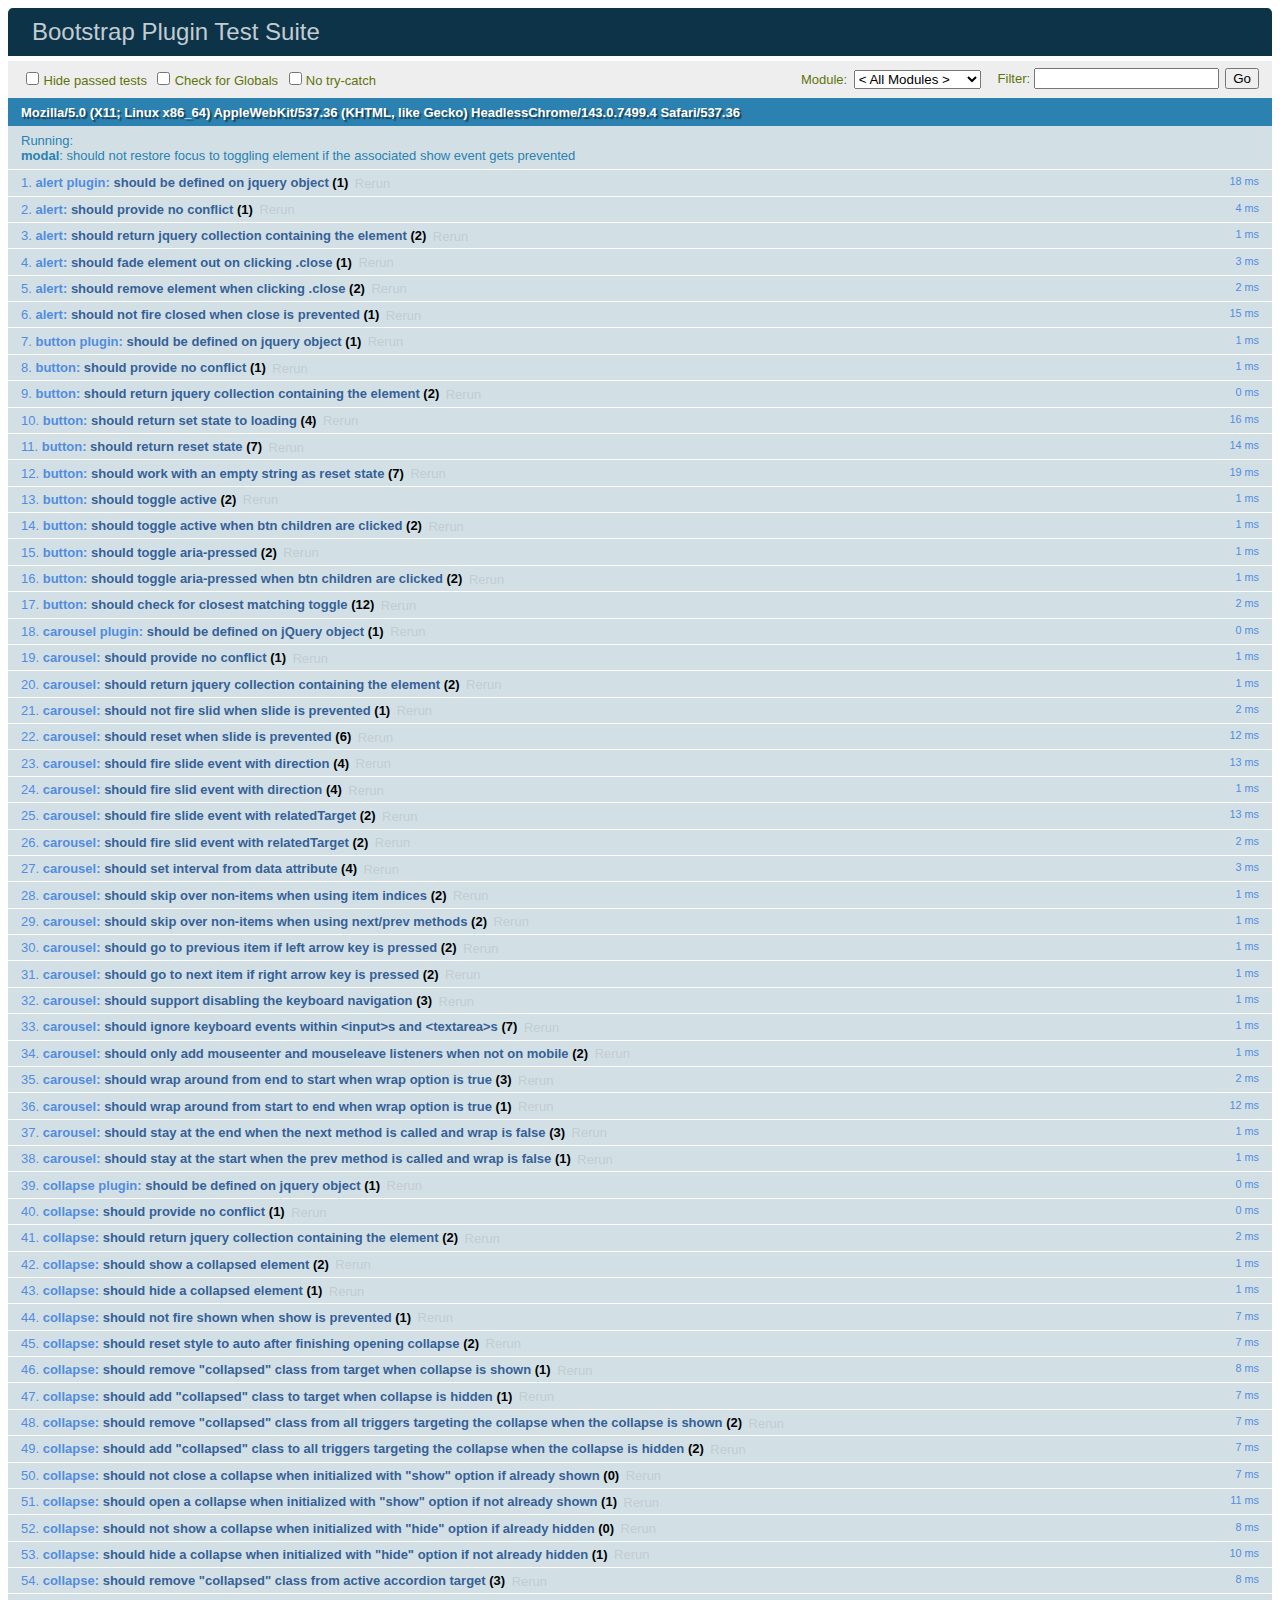
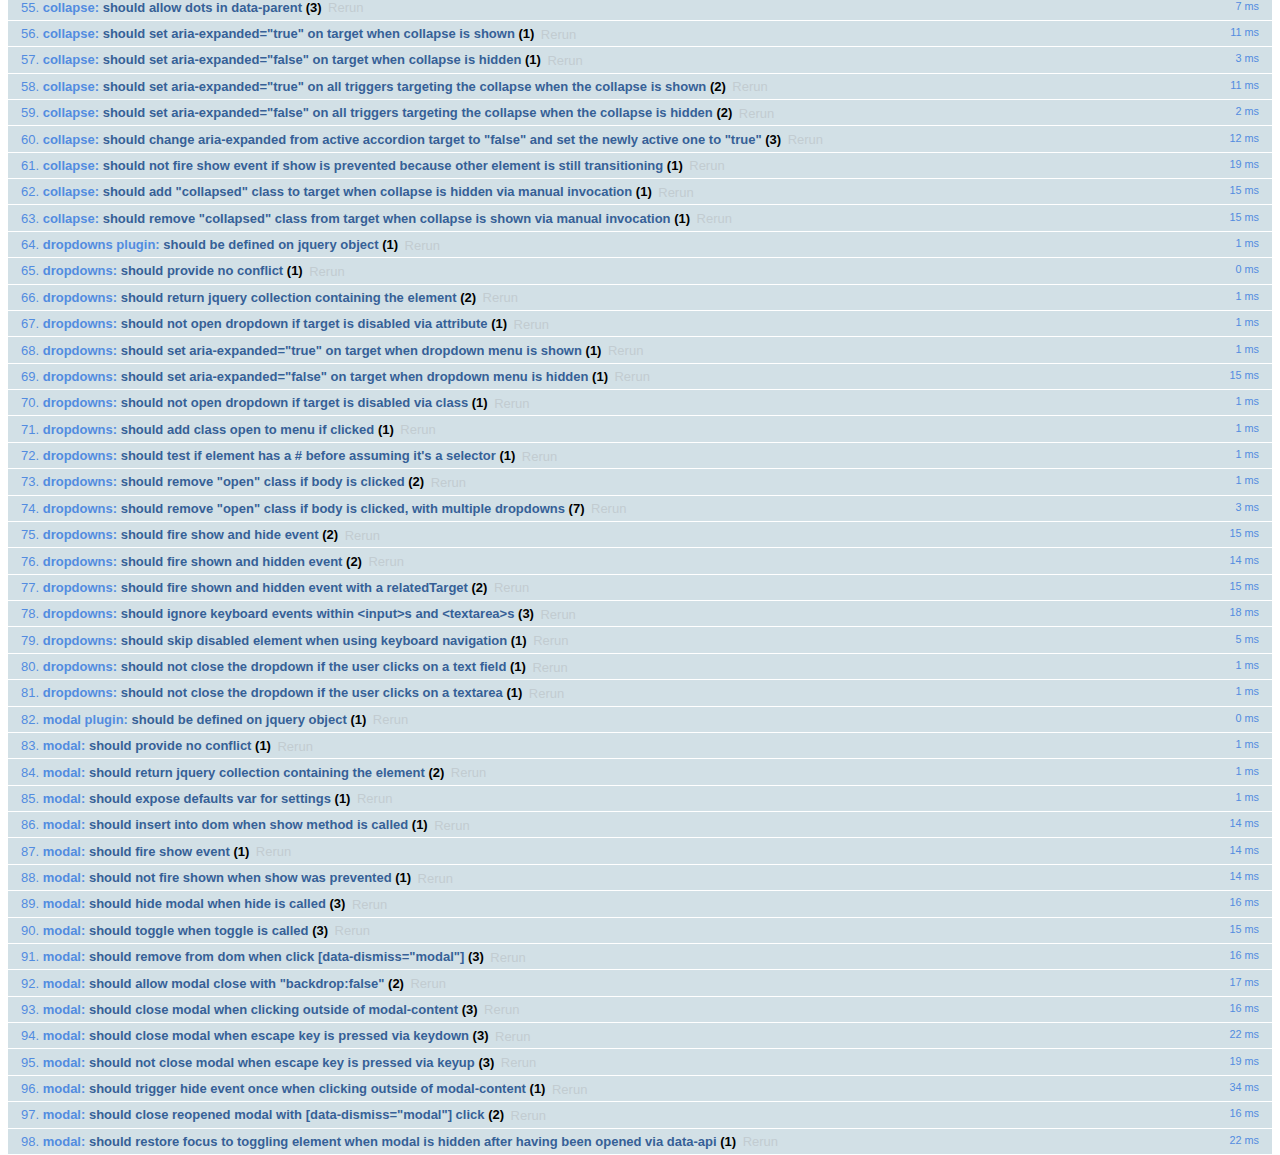
<file: Library/bootstrap-3.3.6/js/tests/index.html>
<!DOCTYPE html>
<html>
  <head>
    <meta charset="utf-8">
    <title>Bootstrap Plugin Test Suite</title>
    <meta name="viewport" content="width=device-width, initial-scale=1">

    <!-- jQuery -->
    <script src="vendor/jquery.min.js"></script>
    <script>
      // Disable jQuery event aliases to ensure we don't accidentally use any of them
      (function () {
        var eventAliases = [
          'blur',
          'focus',
          'focusin',
          'focusout',
          'load',
          'resize',
          'scroll',
          'unload',
          'click',
          'dblclick',
          'mousedown',
          'mouseup',
          'mousemove',
          'mouseover',
          'mouseout',
          'mouseenter',
          'mouseleave',
          'change',
          'select',
          'submit',
          'keydown',
          'keypress',
          'keyup',
          'error',
          'contextmenu',
          'hover',
          'bind',
          'unbind',
          'delegate',
          'undelegate'
        ]
        for (var i = 0; i < eventAliases.length; i++) {
          $.fn[eventAliases[i]] = undefined
        }
      })()
    </script>

    <!-- QUnit -->
    <link rel="stylesheet" href="vendor/qunit.css" media="screen">
    <script src="vendor/qunit.js"></script>
    <script>
      // See https://github.com/axemclion/grunt-saucelabs#test-result-details-with-qunit
      var log = []
      // Require assert.expect in each test
      QUnit.config.requireExpects = true
      QUnit.done(function (testResults) {
        var tests = []
        for (var i = 0, len = log.length; i < len; i++) {
          var details = log[i]
          tests.push({
            name: details.name,
            result: details.result,
            expected: details.expected,
            actual: details.actual,
            source: details.source
          })
        }
        testResults.tests = tests

        window.global_test_results = testResults
      })

      QUnit.testStart(function (testDetails) {
        $(window).scrollTop(0)
        QUnit.log(function (details) {
          if (!details.result) {
            details.name = testDetails.name
            log.push(details)
          }
        })
      })

      // Cleanup
      QUnit.testDone(function () {
        $('#qunit-fixture').empty()
        $('#modal-test, .modal-backdrop').remove()
      })

      // Display fixture on-screen on iOS to avoid false positives
      if (/iPhone|iPad|iPod/.test(navigator.userAgent)) {
        QUnit.begin(function() {
          $('#qunit-fixture').css({ top: 0, left: 0 })
        })

        QUnit.done(function () {
          $('#qunit-fixture').css({ top: '', left: '' })
        })
      }

      // Disable deprecated global QUnit method aliases in preparation for QUnit v2
      (function () {
        var methodNames = [
          'async',
          'asyncTest',
          'deepEqual',
          'equal',
          'expect',
          'module',
          'notDeepEqual',
          'notEqual',
          'notPropEqual',
          'notStrictEqual',
          'ok',
          'propEqual',
          'push',
          'start',
          'stop',
          'strictEqual',
          'test',
          'throws'
        ];
        for (var i = 0; i < methodNames.length; i++) {
          var methodName = methodNames[i];
          window[methodName] = undefined;
        }
      })();
    </script>

    <!-- Plugin sources -->
    <script>$.support.transition = false</script>
    <script src="../../js/alert.js"></script>
    <script src="../../js/button.js"></script>
    <script src="../../js/carousel.js"></script>
    <script src="../../js/collapse.js"></script>
    <script src="../../js/dropdown.js"></script>
    <script src="../../js/modal.js"></script>
    <script src="../../js/scrollspy.js"></script>
    <script src="../../js/tab.js"></script>
    <script src="../../js/tooltip.js"></script>
    <script src="../../js/popover.js"></script>
    <script src="../../js/affix.js"></script>

    <!-- Unit tests -->
    <script src="unit/alert.js"></script>
    <script src="unit/button.js"></script>
    <script src="unit/carousel.js"></script>
    <script src="unit/collapse.js"></script>
    <script src="unit/dropdown.js"></script>
    <script src="unit/modal.js"></script>
    <script src="unit/scrollspy.js"></script>
    <script src="unit/tab.js"></script>
    <script src="unit/tooltip.js"></script>
    <script src="unit/popover.js"></script>
    <script src="unit/affix.js"></script>

  </head>
  <body>
    <div id="qunit-container">
      <div id="qunit"></div>
      <div id="qunit-fixture"></div>
    </div>
  </body>
</html>
</file>
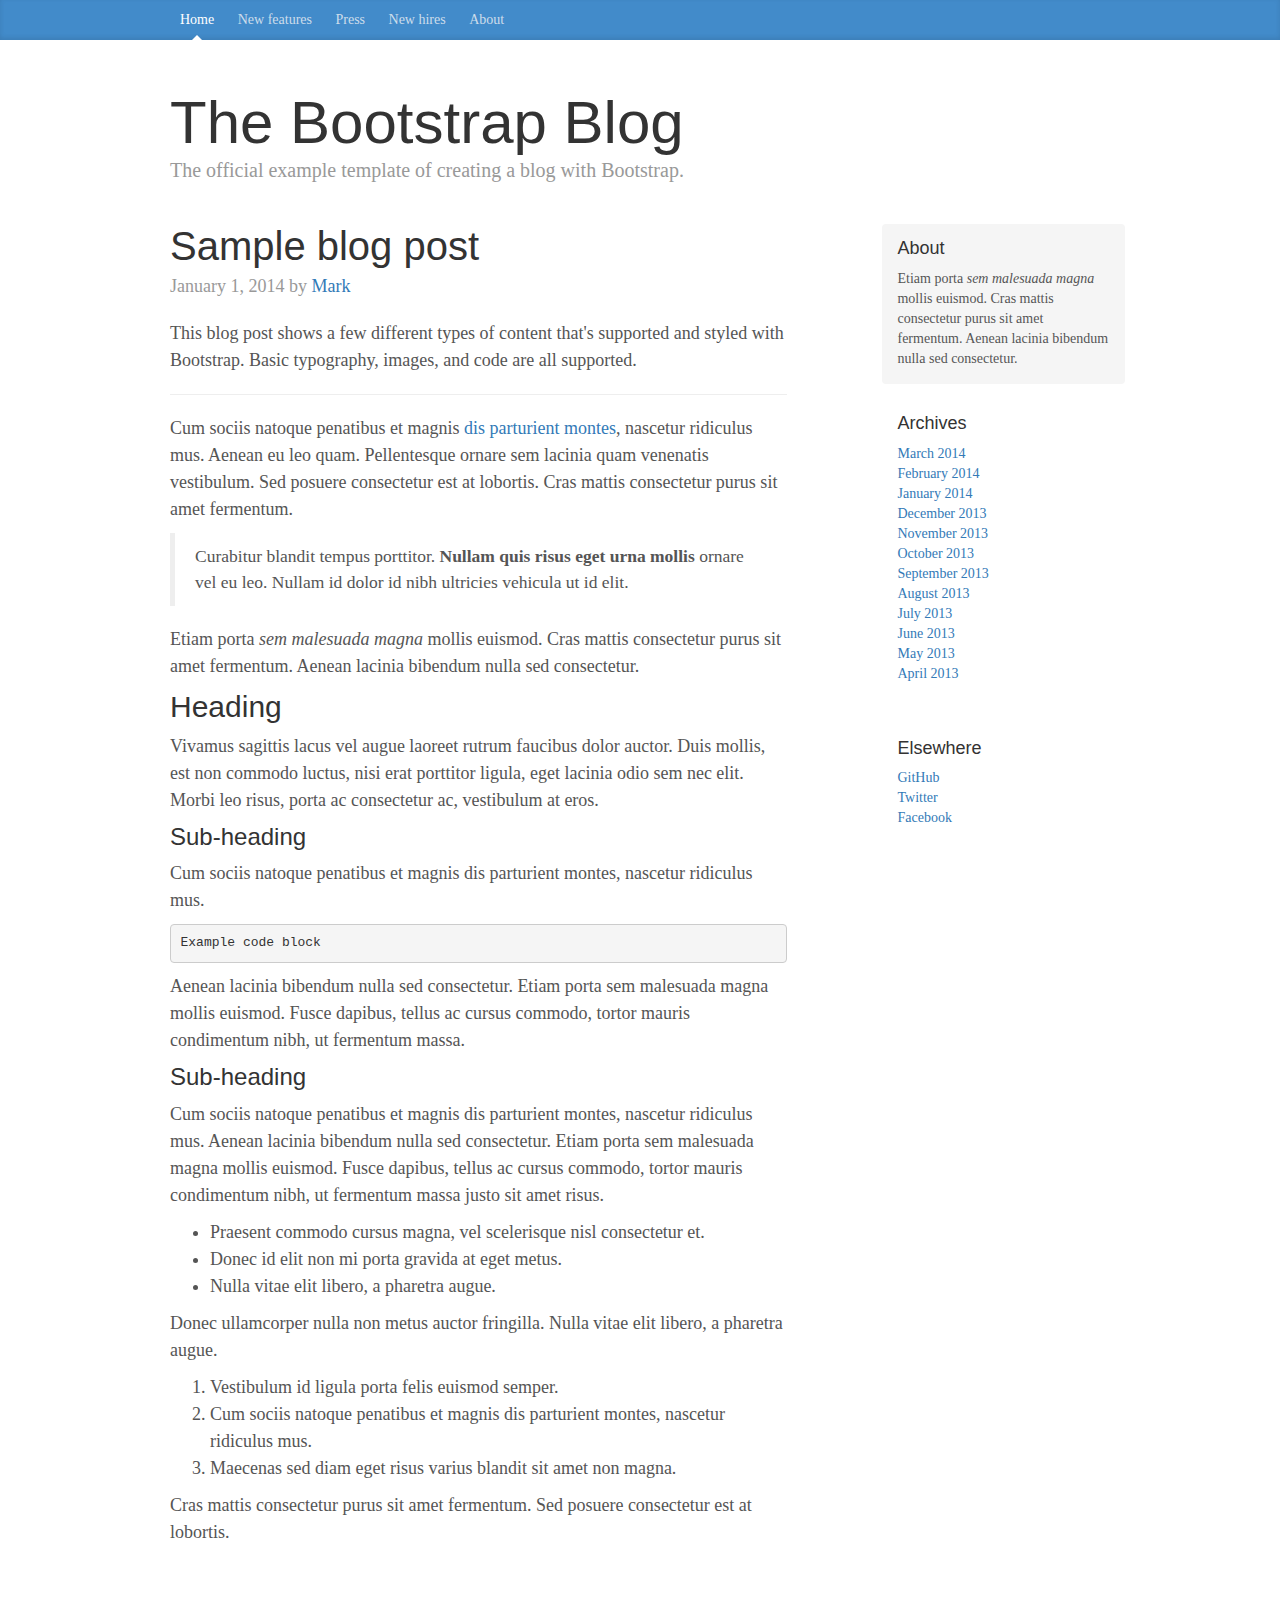
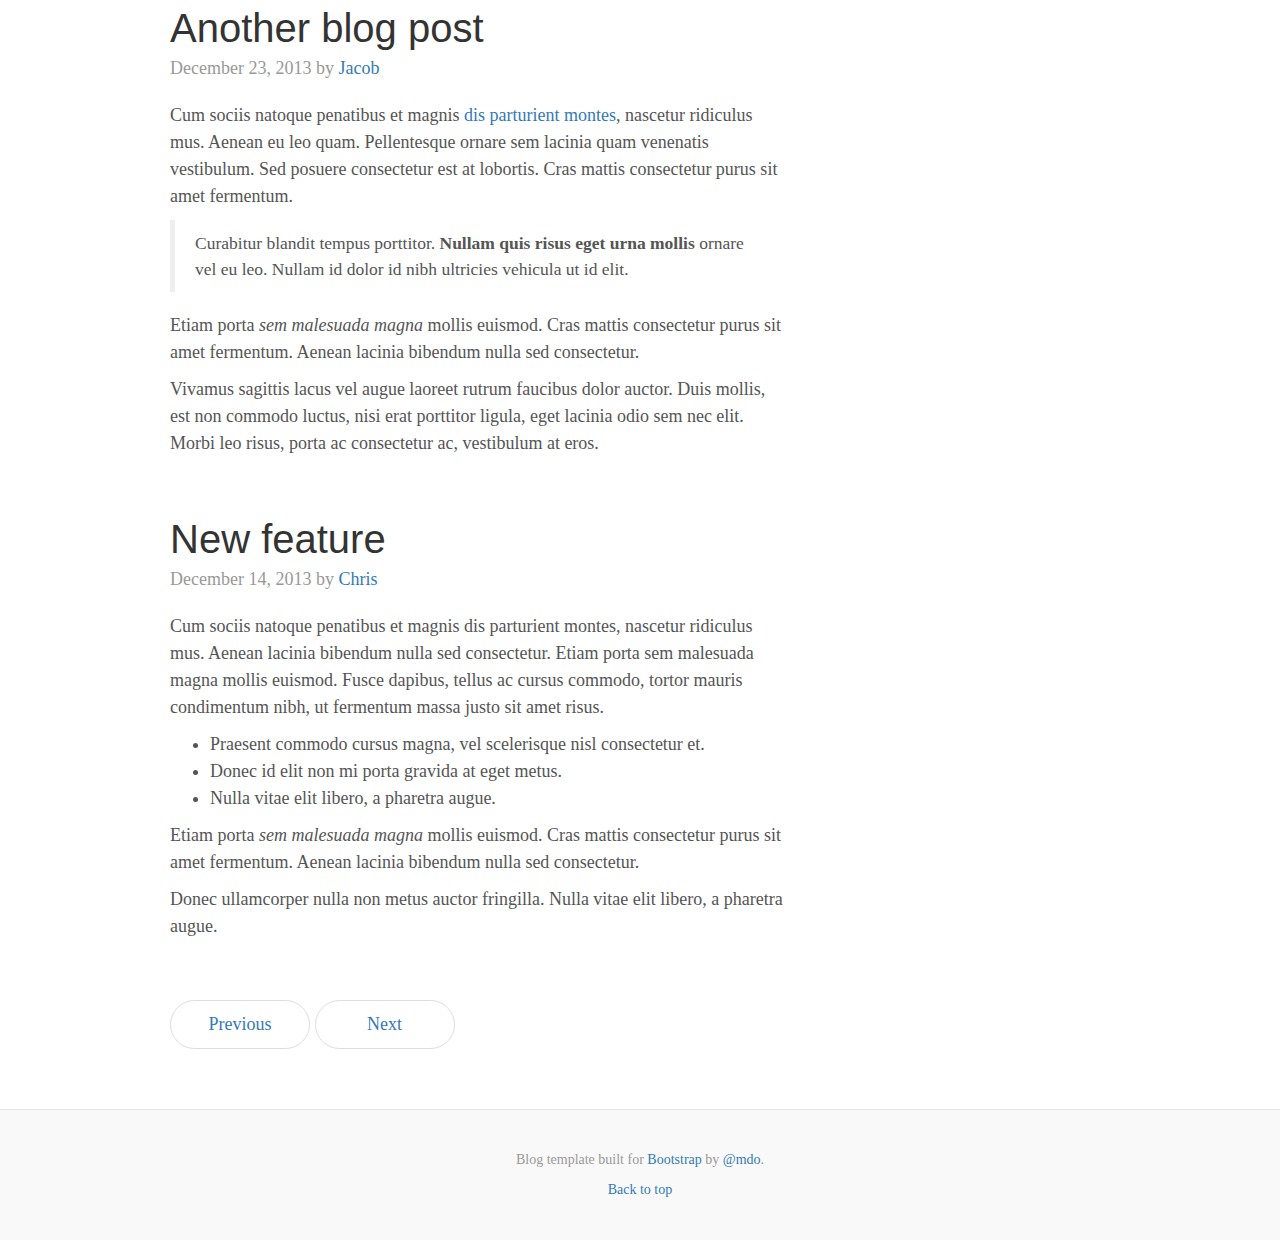
<file: Library/bootstrap-3.3.6/docs/examples/blog/index.html>
<!DOCTYPE html>
<html lang="en">
  <head>
    <meta charset="utf-8">
    <meta http-equiv="X-UA-Compatible" content="IE=edge">
    <meta name="viewport" content="width=device-width, initial-scale=1">
    <!-- The above 3 meta tags *must* come first in the head; any other head content must come *after* these tags -->
    <meta name="description" content="">
    <meta name="author" content="">
    <link rel="icon" href="../../favicon.ico">

    <title>Blog Template for Bootstrap</title>

    <!-- Bootstrap core CSS -->
    <link href="../../dist/css/bootstrap.min.css" rel="stylesheet">

    <!-- IE10 viewport hack for Surface/desktop Windows 8 bug -->
    <link href="../../assets/css/ie10-viewport-bug-workaround.css" rel="stylesheet">

    <!-- Custom styles for this template -->
    <link href="blog.css" rel="stylesheet">

    <!-- Just for debugging purposes. Don't actually copy these 2 lines! -->
    <!--[if lt IE 9]><script src="../../assets/js/ie8-responsive-file-warning.js"></script><![endif]-->
    <script src="../../assets/js/ie-emulation-modes-warning.js"></script>

    <!-- HTML5 shim and Respond.js for IE8 support of HTML5 elements and media queries -->
    <!--[if lt IE 9]>
      <script src="https://oss.maxcdn.com/html5shiv/3.7.2/html5shiv.min.js"></script>
      <script src="https://oss.maxcdn.com/respond/1.4.2/respond.min.js"></script>
    <![endif]-->
  </head>

  <body>

    <div class="blog-masthead">
      <div class="container">
        <nav class="blog-nav">
          <a class="blog-nav-item active" href="#">Home</a>
          <a class="blog-nav-item" href="#">New features</a>
          <a class="blog-nav-item" href="#">Press</a>
          <a class="blog-nav-item" href="#">New hires</a>
          <a class="blog-nav-item" href="#">About</a>
        </nav>
      </div>
    </div>

    <div class="container">

      <div class="blog-header">
        <h1 class="blog-title">The Bootstrap Blog</h1>
        <p class="lead blog-description">The official example template of creating a blog with Bootstrap.</p>
      </div>

      <div class="row">

        <div class="col-sm-8 blog-main">

          <div class="blog-post">
            <h2 class="blog-post-title">Sample blog post</h2>
            <p class="blog-post-meta">January 1, 2014 by <a href="#">Mark</a></p>

            <p>This blog post shows a few different types of content that's supported and styled with Bootstrap. Basic typography, images, and code are all supported.</p>
            <hr>
            <p>Cum sociis natoque penatibus et magnis <a href="#">dis parturient montes</a>, nascetur ridiculus mus. Aenean eu leo quam. Pellentesque ornare sem lacinia quam venenatis vestibulum. Sed posuere consectetur est at lobortis. Cras mattis consectetur purus sit amet fermentum.</p>
            <blockquote>
              <p>Curabitur blandit tempus porttitor. <strong>Nullam quis risus eget urna mollis</strong> ornare vel eu leo. Nullam id dolor id nibh ultricies vehicula ut id elit.</p>
            </blockquote>
            <p>Etiam porta <em>sem malesuada magna</em> mollis euismod. Cras mattis consectetur purus sit amet fermentum. Aenean lacinia bibendum nulla sed consectetur.</p>
            <h2>Heading</h2>
            <p>Vivamus sagittis lacus vel augue laoreet rutrum faucibus dolor auctor. Duis mollis, est non commodo luctus, nisi erat porttitor ligula, eget lacinia odio sem nec elit. Morbi leo risus, porta ac consectetur ac, vestibulum at eros.</p>
            <h3>Sub-heading</h3>
            <p>Cum sociis natoque penatibus et magnis dis parturient montes, nascetur ridiculus mus.</p>
            <pre><code>Example code block</code></pre>
            <p>Aenean lacinia bibendum nulla sed consectetur. Etiam porta sem malesuada magna mollis euismod. Fusce dapibus, tellus ac cursus commodo, tortor mauris condimentum nibh, ut fermentum massa.</p>
            <h3>Sub-heading</h3>
            <p>Cum sociis natoque penatibus et magnis dis parturient montes, nascetur ridiculus mus. Aenean lacinia bibendum nulla sed consectetur. Etiam porta sem malesuada magna mollis euismod. Fusce dapibus, tellus ac cursus commodo, tortor mauris condimentum nibh, ut fermentum massa justo sit amet risus.</p>
            <ul>
              <li>Praesent commodo cursus magna, vel scelerisque nisl consectetur et.</li>
              <li>Donec id elit non mi porta gravida at eget metus.</li>
              <li>Nulla vitae elit libero, a pharetra augue.</li>
            </ul>
            <p>Donec ullamcorper nulla non metus auctor fringilla. Nulla vitae elit libero, a pharetra augue.</p>
            <ol>
              <li>Vestibulum id ligula porta felis euismod semper.</li>
              <li>Cum sociis natoque penatibus et magnis dis parturient montes, nascetur ridiculus mus.</li>
              <li>Maecenas sed diam eget risus varius blandit sit amet non magna.</li>
            </ol>
            <p>Cras mattis consectetur purus sit amet fermentum. Sed posuere consectetur est at lobortis.</p>
          </div><!-- /.blog-post -->

          <div class="blog-post">
            <h2 class="blog-post-title">Another blog post</h2>
            <p class="blog-post-meta">December 23, 2013 by <a href="#">Jacob</a></p>

            <p>Cum sociis natoque penatibus et magnis <a href="#">dis parturient montes</a>, nascetur ridiculus mus. Aenean eu leo quam. Pellentesque ornare sem lacinia quam venenatis vestibulum. Sed posuere consectetur est at lobortis. Cras mattis consectetur purus sit amet fermentum.</p>
            <blockquote>
              <p>Curabitur blandit tempus porttitor. <strong>Nullam quis risus eget urna mollis</strong> ornare vel eu leo. Nullam id dolor id nibh ultricies vehicula ut id elit.</p>
            </blockquote>
            <p>Etiam porta <em>sem malesuada magna</em> mollis euismod. Cras mattis consectetur purus sit amet fermentum. Aenean lacinia bibendum nulla sed consectetur.</p>
            <p>Vivamus sagittis lacus vel augue laoreet rutrum faucibus dolor auctor. Duis mollis, est non commodo luctus, nisi erat porttitor ligula, eget lacinia odio sem nec elit. Morbi leo risus, porta ac consectetur ac, vestibulum at eros.</p>
          </div><!-- /.blog-post -->

          <div class="blog-post">
            <h2 class="blog-post-title">New feature</h2>
            <p class="blog-post-meta">December 14, 2013 by <a href="#">Chris</a></p>

            <p>Cum sociis natoque penatibus et magnis dis parturient montes, nascetur ridiculus mus. Aenean lacinia bibendum nulla sed consectetur. Etiam porta sem malesuada magna mollis euismod. Fusce dapibus, tellus ac cursus commodo, tortor mauris condimentum nibh, ut fermentum massa justo sit amet risus.</p>
            <ul>
              <li>Praesent commodo cursus magna, vel scelerisque nisl consectetur et.</li>
              <li>Donec id elit non mi porta gravida at eget metus.</li>
              <li>Nulla vitae elit libero, a pharetra augue.</li>
            </ul>
            <p>Etiam porta <em>sem malesuada magna</em> mollis euismod. Cras mattis consectetur purus sit amet fermentum. Aenean lacinia bibendum nulla sed consectetur.</p>
            <p>Donec ullamcorper nulla non metus auctor fringilla. Nulla vitae elit libero, a pharetra augue.</p>
          </div><!-- /.blog-post -->

          <nav>
            <ul class="pager">
              <li><a href="#">Previous</a></li>
              <li><a href="#">Next</a></li>
            </ul>
          </nav>

        </div><!-- /.blog-main -->

        <div class="col-sm-3 col-sm-offset-1 blog-sidebar">
          <div class="sidebar-module sidebar-module-inset">
            <h4>About</h4>
            <p>Etiam porta <em>sem malesuada magna</em> mollis euismod. Cras mattis consectetur purus sit amet fermentum. Aenean lacinia bibendum nulla sed consectetur.</p>
          </div>
          <div class="sidebar-module">
            <h4>Archives</h4>
            <ol class="list-unstyled">
              <li><a href="#">March 2014</a></li>
              <li><a href="#">February 2014</a></li>
              <li><a href="#">January 2014</a></li>
              <li><a href="#">December 2013</a></li>
              <li><a href="#">November 2013</a></li>
              <li><a href="#">October 2013</a></li>
              <li><a href="#">September 2013</a></li>
              <li><a href="#">August 2013</a></li>
              <li><a href="#">July 2013</a></li>
              <li><a href="#">June 2013</a></li>
              <li><a href="#">May 2013</a></li>
              <li><a href="#">April 2013</a></li>
            </ol>
          </div>
          <div class="sidebar-module">
            <h4>Elsewhere</h4>
            <ol class="list-unstyled">
              <li><a href="#">GitHub</a></li>
              <li><a href="#">Twitter</a></li>
              <li><a href="#">Facebook</a></li>
            </ol>
          </div>
        </div><!-- /.blog-sidebar -->

      </div><!-- /.row -->

    </div><!-- /.container -->

    <footer class="blog-footer">
      <p>Blog template built for <a href="http://getbootstrap.com">Bootstrap</a> by <a href="https://twitter.com/mdo">@mdo</a>.</p>
      <p>
        <a href="#">Back to top</a>
      </p>
    </footer>


    <!-- Bootstrap core JavaScript
    ================================================== -->
    <!-- Placed at the end of the document so the pages load faster -->
    <script src="https://ajax.googleapis.com/ajax/libs/jquery/1.11.3/jquery.min.js"></script>
    <script>window.jQuery || document.write('<script src="../../assets/js/vendor/jquery.min.js"><\/script>')</script>
    <script src="../../dist/js/bootstrap.min.js"></script>
    <!-- IE10 viewport hack for Surface/desktop Windows 8 bug -->
    <script src="../../assets/js/ie10-viewport-bug-workaround.js"></script>
  </body>
</html>
</file>
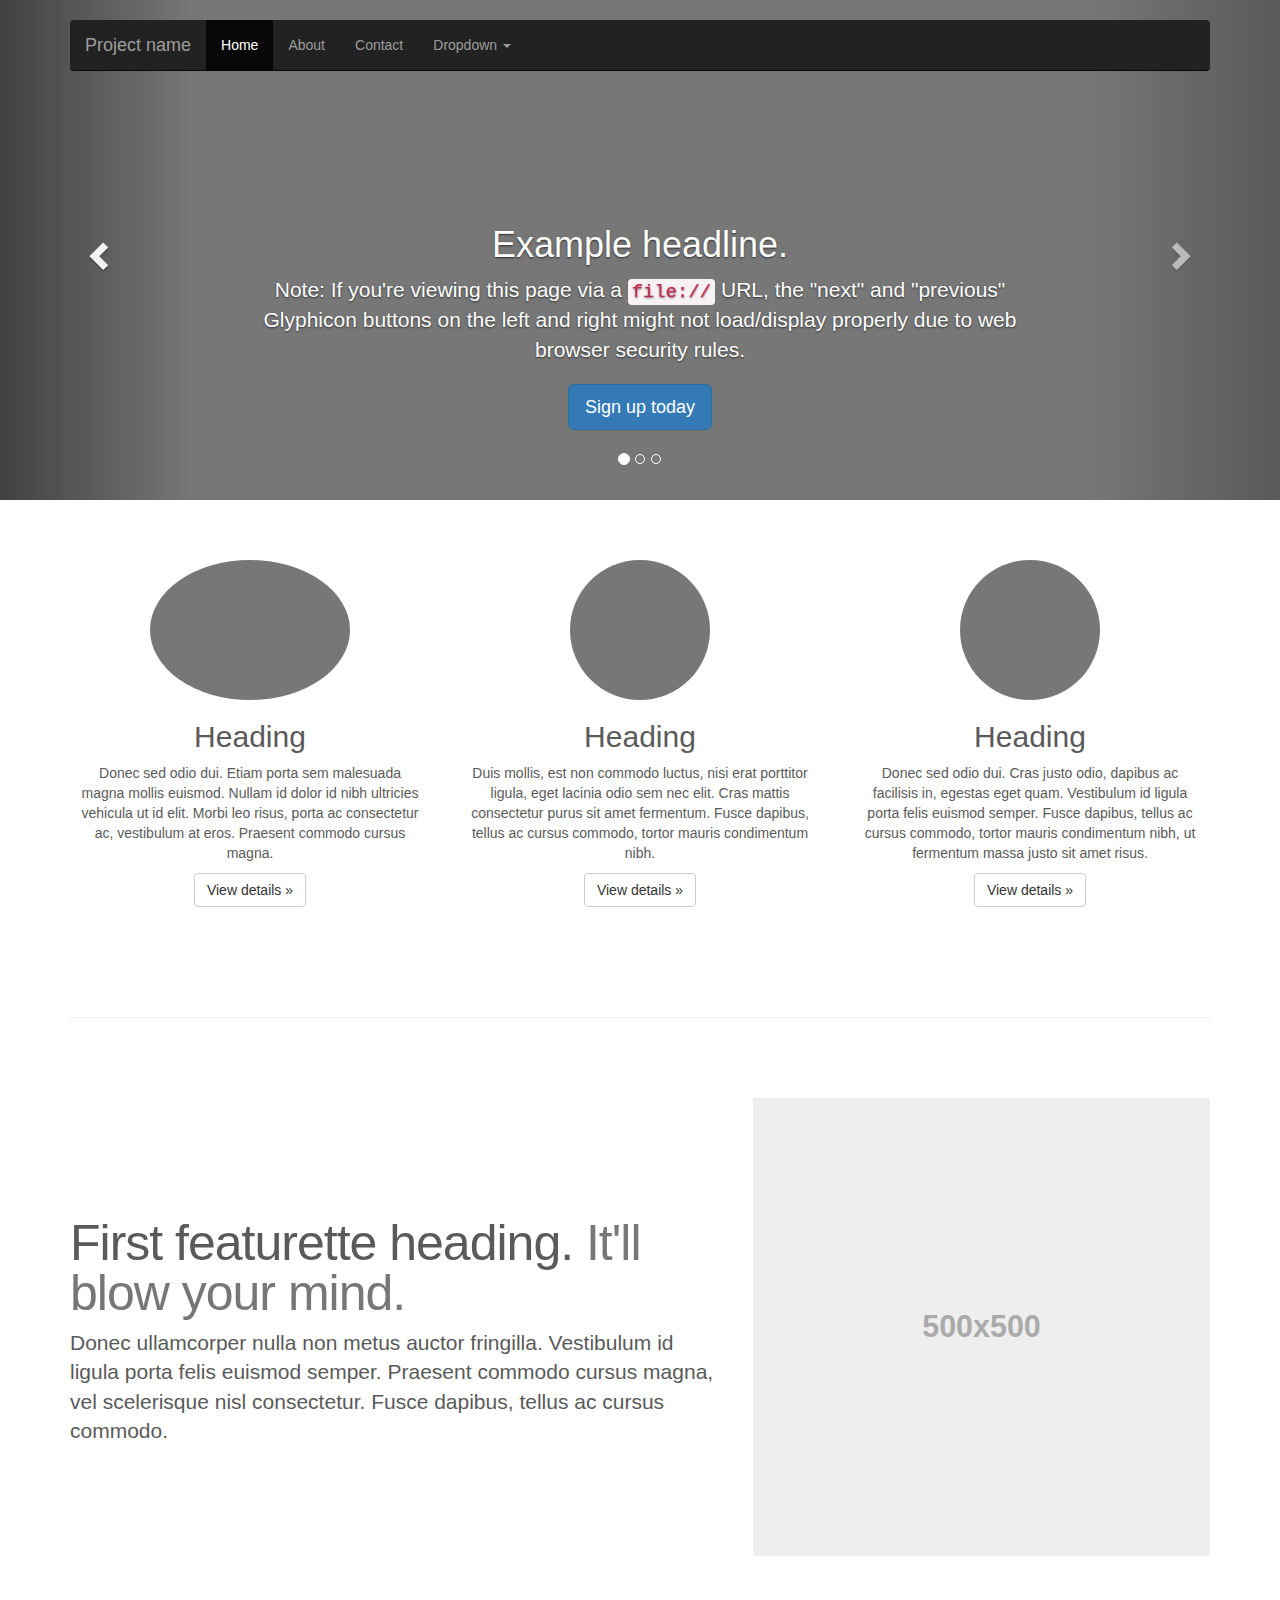
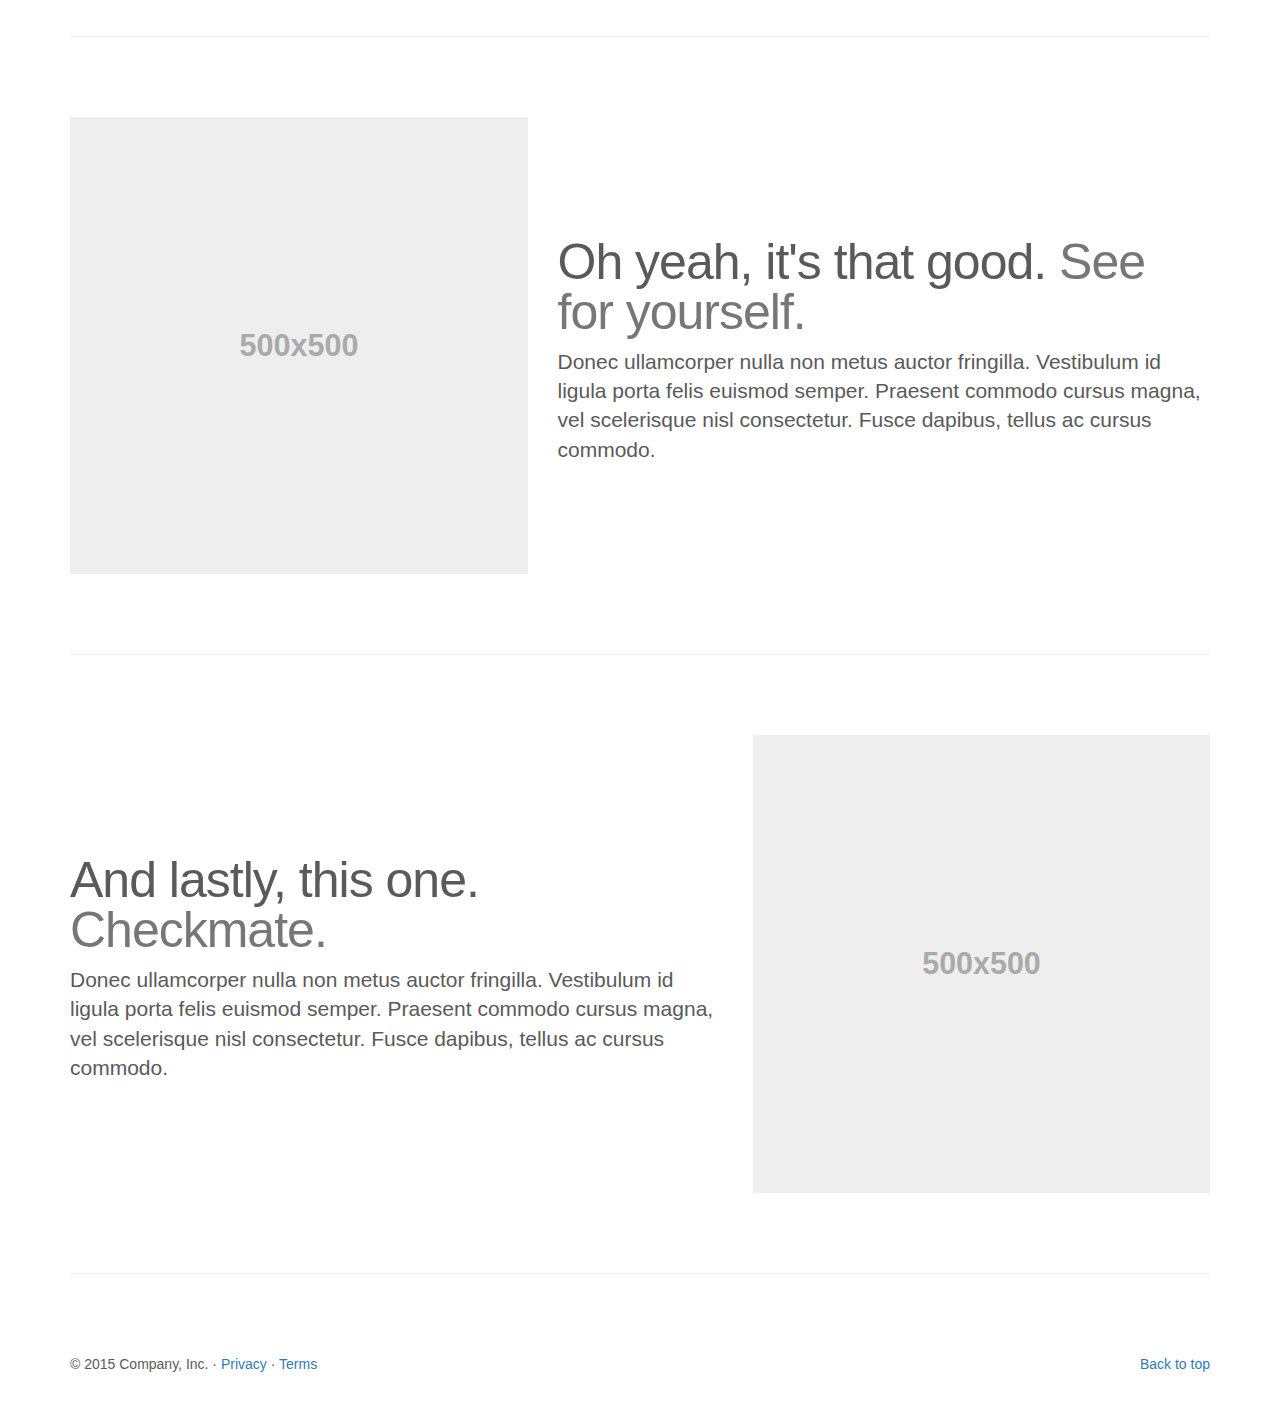
<file: Library/bootstrap-3.3.6/docs/examples/carousel/index.html>
<!DOCTYPE html>
<html lang="en">
  <head>
    <meta charset="utf-8">
    <meta http-equiv="X-UA-Compatible" content="IE=edge">
    <meta name="viewport" content="width=device-width, initial-scale=1">
    <!-- The above 3 meta tags *must* come first in the head; any other head content must come *after* these tags -->
    <meta name="description" content="">
    <meta name="author" content="">
    <link rel="icon" href="../../favicon.ico">

    <title>Carousel Template for Bootstrap</title>

    <!-- Bootstrap core CSS -->
    <link href="../../dist/css/bootstrap.min.css" rel="stylesheet">

    <!-- IE10 viewport hack for Surface/desktop Windows 8 bug -->
    <link href="../../assets/css/ie10-viewport-bug-workaround.css" rel="stylesheet">

    <!-- Just for debugging purposes. Don't actually copy these 2 lines! -->
    <!--[if lt IE 9]><script src="../../assets/js/ie8-responsive-file-warning.js"></script><![endif]-->
    <script src="../../assets/js/ie-emulation-modes-warning.js"></script>

    <!-- HTML5 shim and Respond.js for IE8 support of HTML5 elements and media queries -->
    <!--[if lt IE 9]>
      <script src="https://oss.maxcdn.com/html5shiv/3.7.2/html5shiv.min.js"></script>
      <script src="https://oss.maxcdn.com/respond/1.4.2/respond.min.js"></script>
    <![endif]-->

    <!-- Custom styles for this template -->
    <link href="carousel.css" rel="stylesheet">
  </head>
<!-- NAVBAR
================================================== -->
  <body>
    <div class="navbar-wrapper">
      <div class="container">

        <nav class="navbar navbar-inverse navbar-static-top">
          <div class="container">
            <div class="navbar-header">
              <button type="button" class="navbar-toggle collapsed" data-toggle="collapse" data-target="#navbar" aria-expanded="false" aria-controls="navbar">
                <span class="sr-only">Toggle navigation</span>
                <span class="icon-bar"></span>
                <span class="icon-bar"></span>
                <span class="icon-bar"></span>
              </button>
              <a class="navbar-brand" href="#">Project name</a>
            </div>
            <div id="navbar" class="navbar-collapse collapse">
              <ul class="nav navbar-nav">
                <li class="active"><a href="#">Home</a></li>
                <li><a href="#about">About</a></li>
                <li><a href="#contact">Contact</a></li>
                <li class="dropdown">
                  <a href="#" class="dropdown-toggle" data-toggle="dropdown" role="button" aria-haspopup="true" aria-expanded="false">Dropdown <span class="caret"></span></a>
                  <ul class="dropdown-menu">
                    <li><a href="#">Action</a></li>
                    <li><a href="#">Another action</a></li>
                    <li><a href="#">Something else here</a></li>
                    <li role="separator" class="divider"></li>
                    <li class="dropdown-header">Nav header</li>
                    <li><a href="#">Separated link</a></li>
                    <li><a href="#">One more separated link</a></li>
                  </ul>
                </li>
              </ul>
            </div>
          </div>
        </nav>

      </div>
    </div>


    <!-- Carousel
    ================================================== -->
    <div id="myCarousel" class="carousel slide" data-ride="carousel">
      <!-- Indicators -->
      <ol class="carousel-indicators">
        <li data-target="#myCarousel" data-slide-to="0" class="active"></li>
        <li data-target="#myCarousel" data-slide-to="1"></li>
        <li data-target="#myCarousel" data-slide-to="2"></li>
      </ol>
      <div class="carousel-inner" role="listbox">
        <div class="item active">
          <img class="first-slide" src="[data-uri]" alt="First slide">
          <div class="container">
            <div class="carousel-caption">
              <h1>Example headline.</h1>
              <p>Note: If you're viewing this page via a <code>file://</code> URL, the "next" and "previous" Glyphicon buttons on the left and right might not load/display properly due to web browser security rules.</p>
              <p><a class="btn btn-lg btn-primary" href="#" role="button">Sign up today</a></p>
            </div>
          </div>
        </div>
        <div class="item">
          <img class="second-slide" src="[data-uri]" alt="Second slide">
          <div class="container">
            <div class="carousel-caption">
              <h1>Another example headline.</h1>
              <p>Cras justo odio, dapibus ac facilisis in, egestas eget quam. Donec id elit non mi porta gravida at eget metus. Nullam id dolor id nibh ultricies vehicula ut id elit.</p>
              <p><a class="btn btn-lg btn-primary" href="#" role="button">Learn more</a></p>
            </div>
          </div>
        </div>
        <div class="item">
          <img class="third-slide" src="[data-uri]" alt="Third slide">
          <div class="container">
            <div class="carousel-caption">
              <h1>One more for good measure.</h1>
              <p>Cras justo odio, dapibus ac facilisis in, egestas eget quam. Donec id elit non mi porta gravida at eget metus. Nullam id dolor id nibh ultricies vehicula ut id elit.</p>
              <p><a class="btn btn-lg btn-primary" href="#" role="button">Browse gallery</a></p>
            </div>
          </div>
        </div>
      </div>
      <a class="left carousel-control" href="#myCarousel" role="button" data-slide="prev">
        <span class="glyphicon glyphicon-chevron-left" aria-hidden="true"></span>
        <span class="sr-only">Previous</span>
      </a>
      <a class="right carousel-control" href="#myCarousel" role="button" data-slide="next">
        <span class="glyphicon glyphicon-chevron-right" aria-hidden="true"></span>
        <span class="sr-only">Next</span>
      </a>
    </div><!-- /.carousel -->


    <!-- Marketing messaging and featurettes
    ================================================== -->
    <!-- Wrap the rest of the page in another container to center all the content. -->

    <div class="container marketing">

      <!-- Three columns of text below the carousel -->
      <div class="row">
        <div class="col-lg-4">
          <img class="img-circle" src="[data-uri]" alt="Generic placeholder image" width="200" height="140">
          <h2>Heading</h2>
          <p>Donec sed odio dui. Etiam porta sem malesuada magna mollis euismod. Nullam id dolor id nibh ultricies vehicula ut id elit. Morbi leo risus, porta ac consectetur ac, vestibulum at eros. Praesent commodo cursus magna.</p>
          <p><a class="btn btn-default" href="#" role="button">View details &raquo;</a></p>
        </div><!-- /.col-lg-4 -->
        <div class="col-lg-4">
          <img class="img-circle" src="[data-uri]" alt="Generic placeholder image" width="140" height="140">
          <h2>Heading</h2>
          <p>Duis mollis, est non commodo luctus, nisi erat porttitor ligula, eget lacinia odio sem nec elit. Cras mattis consectetur purus sit amet fermentum. Fusce dapibus, tellus ac cursus commodo, tortor mauris condimentum nibh.</p>
          <p><a class="btn btn-default" href="#" role="button">View details &raquo;</a></p>
        </div><!-- /.col-lg-4 -->
        <div class="col-lg-4">
          <img class="img-circle" src="[data-uri]" alt="Generic placeholder image" width="140" height="140">
          <h2>Heading</h2>
          <p>Donec sed odio dui. Cras justo odio, dapibus ac facilisis in, egestas eget quam. Vestibulum id ligula porta felis euismod semper. Fusce dapibus, tellus ac cursus commodo, tortor mauris condimentum nibh, ut fermentum massa justo sit amet risus.</p>
          <p><a class="btn btn-default" href="#" role="button">View details &raquo;</a></p>
        </div><!-- /.col-lg-4 -->
      </div><!-- /.row -->


      <!-- START THE FEATURETTES -->

      <hr class="featurette-divider">

      <div class="row featurette">
        <div class="col-md-7">
          <h2 class="featurette-heading">First featurette heading. <span class="text-muted">It'll blow your mind.</span></h2>
          <p class="lead">Donec ullamcorper nulla non metus auctor fringilla. Vestibulum id ligula porta felis euismod semper. Praesent commodo cursus magna, vel scelerisque nisl consectetur. Fusce dapibus, tellus ac cursus commodo.</p>
        </div>
        <div class="col-md-5">
          <img class="featurette-image img-responsive center-block" data-src="holder.js/500x500/auto" alt="Generic placeholder image">
        </div>
      </div>

      <hr class="featurette-divider">

      <div class="row featurette">
        <div class="col-md-7 col-md-push-5">
          <h2 class="featurette-heading">Oh yeah, it's that good. <span class="text-muted">See for yourself.</span></h2>
          <p class="lead">Donec ullamcorper nulla non metus auctor fringilla. Vestibulum id ligula porta felis euismod semper. Praesent commodo cursus magna, vel scelerisque nisl consectetur. Fusce dapibus, tellus ac cursus commodo.</p>
        </div>
        <div class="col-md-5 col-md-pull-7">
          <img class="featurette-image img-responsive center-block" data-src="holder.js/500x500/auto" alt="Generic placeholder image">
        </div>
      </div>

      <hr class="featurette-divider">

      <div class="row featurette">
        <div class="col-md-7">
          <h2 class="featurette-heading">And lastly, this one. <span class="text-muted">Checkmate.</span></h2>
          <p class="lead">Donec ullamcorper nulla non metus auctor fringilla. Vestibulum id ligula porta felis euismod semper. Praesent commodo cursus magna, vel scelerisque nisl consectetur. Fusce dapibus, tellus ac cursus commodo.</p>
        </div>
        <div class="col-md-5">
          <img class="featurette-image img-responsive center-block" data-src="holder.js/500x500/auto" alt="Generic placeholder image">
        </div>
      </div>

      <hr class="featurette-divider">

      <!-- /END THE FEATURETTES -->


      <!-- FOOTER -->
      <footer>
        <p class="pull-right"><a href="#">Back to top</a></p>
        <p>&copy; 2015 Company, Inc. &middot; <a href="#">Privacy</a> &middot; <a href="#">Terms</a></p>
      </footer>

    </div><!-- /.container -->


    <!-- Bootstrap core JavaScript
    ================================================== -->
    <!-- Placed at the end of the document so the pages load faster -->
    <script src="https://ajax.googleapis.com/ajax/libs/jquery/1.11.3/jquery.min.js"></script>
    <script>window.jQuery || document.write('<script src="../../assets/js/vendor/jquery.min.js"><\/script>')</script>
    <script src="../../dist/js/bootstrap.min.js"></script>
    <!-- Just to make our placeholder images work. Don't actually copy the next line! -->
    <script src="../../assets/js/vendor/holder.min.js"></script>
    <!-- IE10 viewport hack for Surface/desktop Windows 8 bug -->
    <script src="../../assets/js/ie10-viewport-bug-workaround.js"></script>
  </body>
</html>
</file>
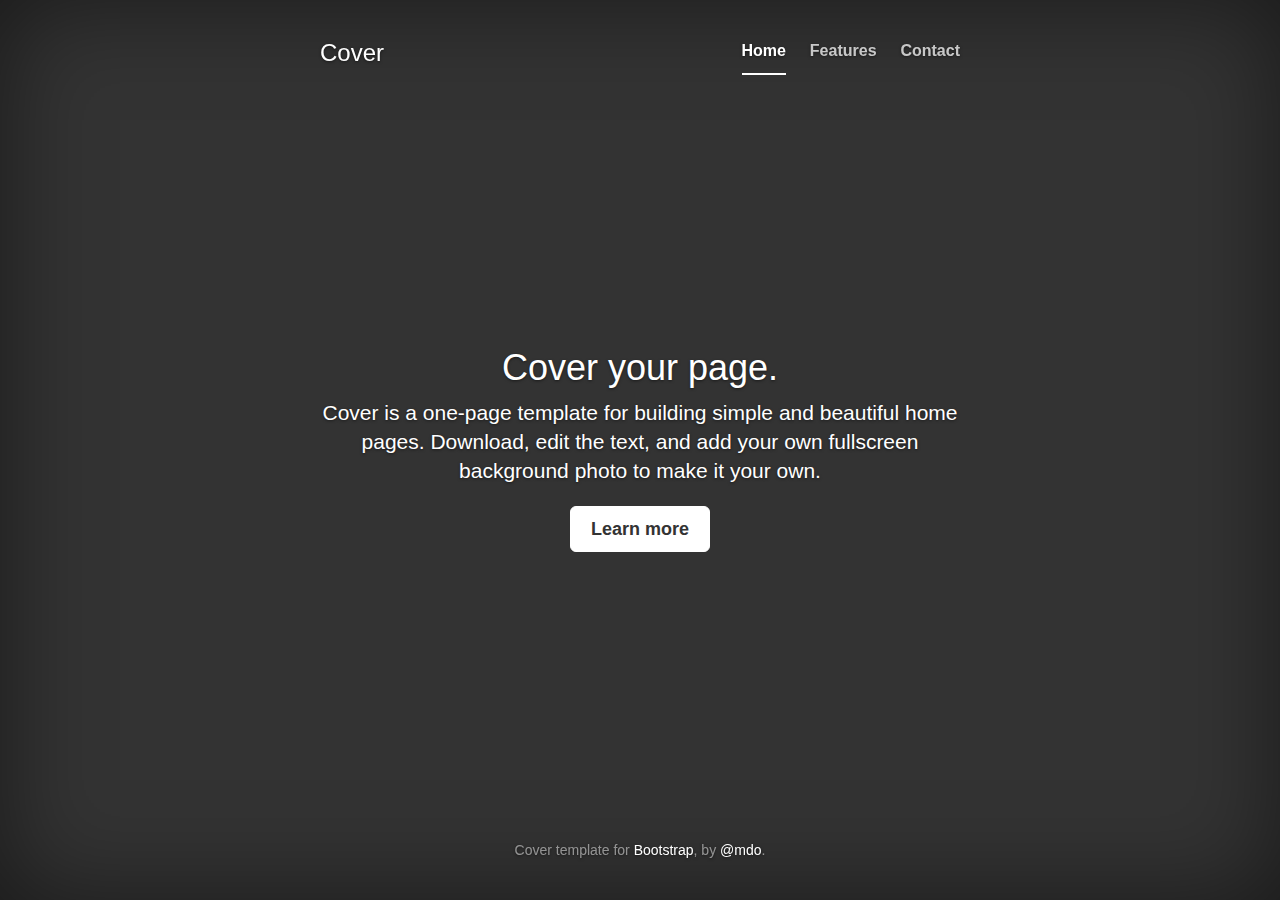
<file: Library/bootstrap-3.3.6/docs/examples/cover/index.html>
<!DOCTYPE html>
<html lang="en">
  <head>
    <meta charset="utf-8">
    <meta http-equiv="X-UA-Compatible" content="IE=edge">
    <meta name="viewport" content="width=device-width, initial-scale=1">
    <!-- The above 3 meta tags *must* come first in the head; any other head content must come *after* these tags -->
    <meta name="description" content="">
    <meta name="author" content="">
    <link rel="icon" href="../../favicon.ico">

    <title>Cover Template for Bootstrap</title>

    <!-- Bootstrap core CSS -->
    <link href="../../dist/css/bootstrap.min.css" rel="stylesheet">

    <!-- IE10 viewport hack for Surface/desktop Windows 8 bug -->
    <link href="../../assets/css/ie10-viewport-bug-workaround.css" rel="stylesheet">

    <!-- Custom styles for this template -->
    <link href="cover.css" rel="stylesheet">

    <!-- Just for debugging purposes. Don't actually copy these 2 lines! -->
    <!--[if lt IE 9]><script src="../../assets/js/ie8-responsive-file-warning.js"></script><![endif]-->
    <script src="../../assets/js/ie-emulation-modes-warning.js"></script>

    <!-- HTML5 shim and Respond.js for IE8 support of HTML5 elements and media queries -->
    <!--[if lt IE 9]>
      <script src="https://oss.maxcdn.com/html5shiv/3.7.2/html5shiv.min.js"></script>
      <script src="https://oss.maxcdn.com/respond/1.4.2/respond.min.js"></script>
    <![endif]-->
  </head>

  <body>

    <div class="site-wrapper">

      <div class="site-wrapper-inner">

        <div class="cover-container">

          <div class="masthead clearfix">
            <div class="inner">
              <h3 class="masthead-brand">Cover</h3>
              <nav>
                <ul class="nav masthead-nav">
                  <li class="active"><a href="#">Home</a></li>
                  <li><a href="#">Features</a></li>
                  <li><a href="#">Contact</a></li>
                </ul>
              </nav>
            </div>
          </div>

          <div class="inner cover">
            <h1 class="cover-heading">Cover your page.</h1>
            <p class="lead">Cover is a one-page template for building simple and beautiful home pages. Download, edit the text, and add your own fullscreen background photo to make it your own.</p>
            <p class="lead">
              <a href="#" class="btn btn-lg btn-default">Learn more</a>
            </p>
          </div>

          <div class="mastfoot">
            <div class="inner">
              <p>Cover template for <a href="http://getbootstrap.com">Bootstrap</a>, by <a href="https://twitter.com/mdo">@mdo</a>.</p>
            </div>
          </div>

        </div>

      </div>

    </div>

    <!-- Bootstrap core JavaScript
    ================================================== -->
    <!-- Placed at the end of the document so the pages load faster -->
    <script src="https://ajax.googleapis.com/ajax/libs/jquery/1.11.3/jquery.min.js"></script>
    <script>window.jQuery || document.write('<script src="../../assets/js/vendor/jquery.min.js"><\/script>')</script>
    <script src="../../dist/js/bootstrap.min.js"></script>
    <!-- IE10 viewport hack for Surface/desktop Windows 8 bug -->
    <script src="../../assets/js/ie10-viewport-bug-workaround.js"></script>
  </body>
</html>
</file>
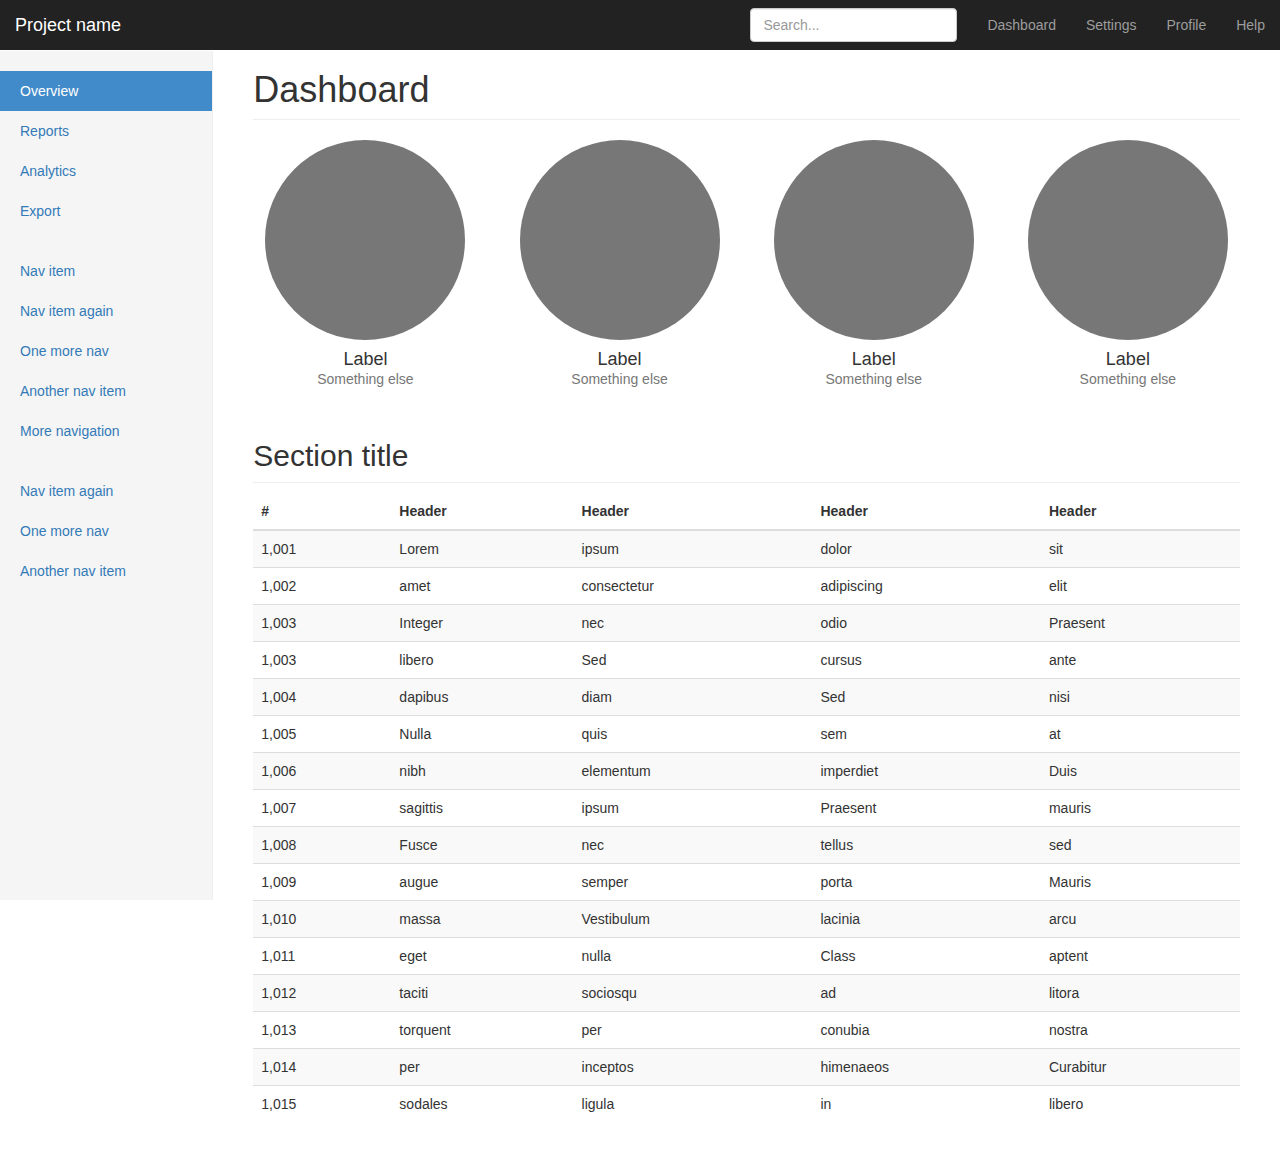
<file: Library/bootstrap-3.3.6/docs/examples/dashboard/index.html>
<!DOCTYPE html>
<html lang="en">
  <head>
    <meta charset="utf-8">
    <meta http-equiv="X-UA-Compatible" content="IE=edge">
    <meta name="viewport" content="width=device-width, initial-scale=1">
    <!-- The above 3 meta tags *must* come first in the head; any other head content must come *after* these tags -->
    <meta name="description" content="">
    <meta name="author" content="">
    <link rel="icon" href="../../favicon.ico">

    <title>Dashboard Template for Bootstrap</title>

    <!-- Bootstrap core CSS -->
    <link href="../../dist/css/bootstrap.min.css" rel="stylesheet">

    <!-- IE10 viewport hack for Surface/desktop Windows 8 bug -->
    <link href="../../assets/css/ie10-viewport-bug-workaround.css" rel="stylesheet">

    <!-- Custom styles for this template -->
    <link href="dashboard.css" rel="stylesheet">

    <!-- Just for debugging purposes. Don't actually copy these 2 lines! -->
    <!--[if lt IE 9]><script src="../../assets/js/ie8-responsive-file-warning.js"></script><![endif]-->
    <script src="../../assets/js/ie-emulation-modes-warning.js"></script>

    <!-- HTML5 shim and Respond.js for IE8 support of HTML5 elements and media queries -->
    <!--[if lt IE 9]>
      <script src="https://oss.maxcdn.com/html5shiv/3.7.2/html5shiv.min.js"></script>
      <script src="https://oss.maxcdn.com/respond/1.4.2/respond.min.js"></script>
    <![endif]-->
  </head>

  <body>

    <nav class="navbar navbar-inverse navbar-fixed-top">
      <div class="container-fluid">
        <div class="navbar-header">
          <button type="button" class="navbar-toggle collapsed" data-toggle="collapse" data-target="#navbar" aria-expanded="false" aria-controls="navbar">
            <span class="sr-only">Toggle navigation</span>
            <span class="icon-bar"></span>
            <span class="icon-bar"></span>
            <span class="icon-bar"></span>
          </button>
          <a class="navbar-brand" href="#">Project name</a>
        </div>
        <div id="navbar" class="navbar-collapse collapse">
          <ul class="nav navbar-nav navbar-right">
            <li><a href="#">Dashboard</a></li>
            <li><a href="#">Settings</a></li>
            <li><a href="#">Profile</a></li>
            <li><a href="#">Help</a></li>
          </ul>
          <form class="navbar-form navbar-right">
            <input type="text" class="form-control" placeholder="Search...">
          </form>
        </div>
      </div>
    </nav>

    <div class="container-fluid">
      <div class="row">
        <div class="col-sm-3 col-md-2 sidebar">
          <ul class="nav nav-sidebar">
            <li class="active"><a href="#">Overview <span class="sr-only">(current)</span></a></li>
            <li><a href="#">Reports</a></li>
            <li><a href="#">Analytics</a></li>
            <li><a href="#">Export</a></li>
          </ul>
          <ul class="nav nav-sidebar">
            <li><a href="">Nav item</a></li>
            <li><a href="">Nav item again</a></li>
            <li><a href="">One more nav</a></li>
            <li><a href="">Another nav item</a></li>
            <li><a href="">More navigation</a></li>
          </ul>
          <ul class="nav nav-sidebar">
            <li><a href="">Nav item again</a></li>
            <li><a href="">One more nav</a></li>
            <li><a href="">Another nav item</a></li>
          </ul>
        </div>
        <div class="col-sm-9 col-sm-offset-3 col-md-10 col-md-offset-2 main">
          <h1 class="page-header">Dashboard</h1>

          <div class="row placeholders">
            <div class="col-xs-6 col-sm-3 placeholder">
              <img src="[data-uri]" width="200" height="200" class="img-responsive" alt="Generic placeholder thumbnail">
              <h4>Label</h4>
              <span class="text-muted">Something else</span>
            </div>
            <div class="col-xs-6 col-sm-3 placeholder">
              <img src="[data-uri]" width="200" height="200" class="img-responsive" alt="Generic placeholder thumbnail">
              <h4>Label</h4>
              <span class="text-muted">Something else</span>
            </div>
            <div class="col-xs-6 col-sm-3 placeholder">
              <img src="[data-uri]" width="200" height="200" class="img-responsive" alt="Generic placeholder thumbnail">
              <h4>Label</h4>
              <span class="text-muted">Something else</span>
            </div>
            <div class="col-xs-6 col-sm-3 placeholder">
              <img src="[data-uri]" width="200" height="200" class="img-responsive" alt="Generic placeholder thumbnail">
              <h4>Label</h4>
              <span class="text-muted">Something else</span>
            </div>
          </div>

          <h2 class="sub-header">Section title</h2>
          <div class="table-responsive">
            <table class="table table-striped">
              <thead>
                <tr>
                  <th>#</th>
                  <th>Header</th>
                  <th>Header</th>
                  <th>Header</th>
                  <th>Header</th>
                </tr>
              </thead>
              <tbody>
                <tr>
                  <td>1,001</td>
                  <td>Lorem</td>
                  <td>ipsum</td>
                  <td>dolor</td>
                  <td>sit</td>
                </tr>
                <tr>
                  <td>1,002</td>
                  <td>amet</td>
                  <td>consectetur</td>
                  <td>adipiscing</td>
                  <td>elit</td>
                </tr>
                <tr>
                  <td>1,003</td>
                  <td>Integer</td>
                  <td>nec</td>
                  <td>odio</td>
                  <td>Praesent</td>
                </tr>
                <tr>
                  <td>1,003</td>
                  <td>libero</td>
                  <td>Sed</td>
                  <td>cursus</td>
                  <td>ante</td>
                </tr>
                <tr>
                  <td>1,004</td>
                  <td>dapibus</td>
                  <td>diam</td>
                  <td>Sed</td>
                  <td>nisi</td>
                </tr>
                <tr>
                  <td>1,005</td>
                  <td>Nulla</td>
                  <td>quis</td>
                  <td>sem</td>
                  <td>at</td>
                </tr>
                <tr>
                  <td>1,006</td>
                  <td>nibh</td>
                  <td>elementum</td>
                  <td>imperdiet</td>
                  <td>Duis</td>
                </tr>
                <tr>
                  <td>1,007</td>
                  <td>sagittis</td>
                  <td>ipsum</td>
                  <td>Praesent</td>
                  <td>mauris</td>
                </tr>
                <tr>
                  <td>1,008</td>
                  <td>Fusce</td>
                  <td>nec</td>
                  <td>tellus</td>
                  <td>sed</td>
                </tr>
                <tr>
                  <td>1,009</td>
                  <td>augue</td>
                  <td>semper</td>
                  <td>porta</td>
                  <td>Mauris</td>
                </tr>
                <tr>
                  <td>1,010</td>
                  <td>massa</td>
                  <td>Vestibulum</td>
                  <td>lacinia</td>
                  <td>arcu</td>
                </tr>
                <tr>
                  <td>1,011</td>
                  <td>eget</td>
                  <td>nulla</td>
                  <td>Class</td>
                  <td>aptent</td>
                </tr>
                <tr>
                  <td>1,012</td>
                  <td>taciti</td>
                  <td>sociosqu</td>
                  <td>ad</td>
                  <td>litora</td>
                </tr>
                <tr>
                  <td>1,013</td>
                  <td>torquent</td>
                  <td>per</td>
                  <td>conubia</td>
                  <td>nostra</td>
                </tr>
                <tr>
                  <td>1,014</td>
                  <td>per</td>
                  <td>inceptos</td>
                  <td>himenaeos</td>
                  <td>Curabitur</td>
                </tr>
                <tr>
                  <td>1,015</td>
                  <td>sodales</td>
                  <td>ligula</td>
                  <td>in</td>
                  <td>libero</td>
                </tr>
              </tbody>
            </table>
          </div>
        </div>
      </div>
    </div>

    <!-- Bootstrap core JavaScript
    ================================================== -->
    <!-- Placed at the end of the document so the pages load faster -->
    <script src="https://ajax.googleapis.com/ajax/libs/jquery/1.11.3/jquery.min.js"></script>
    <script>window.jQuery || document.write('<script src="../../assets/js/vendor/jquery.min.js"><\/script>')</script>
    <script src="../../dist/js/bootstrap.min.js"></script>
    <!-- Just to make our placeholder images work. Don't actually copy the next line! -->
    <script src="../../assets/js/vendor/holder.min.js"></script>
    <!-- IE10 viewport hack for Surface/desktop Windows 8 bug -->
    <script src="../../assets/js/ie10-viewport-bug-workaround.js"></script>
  </body>
</html>
</file>
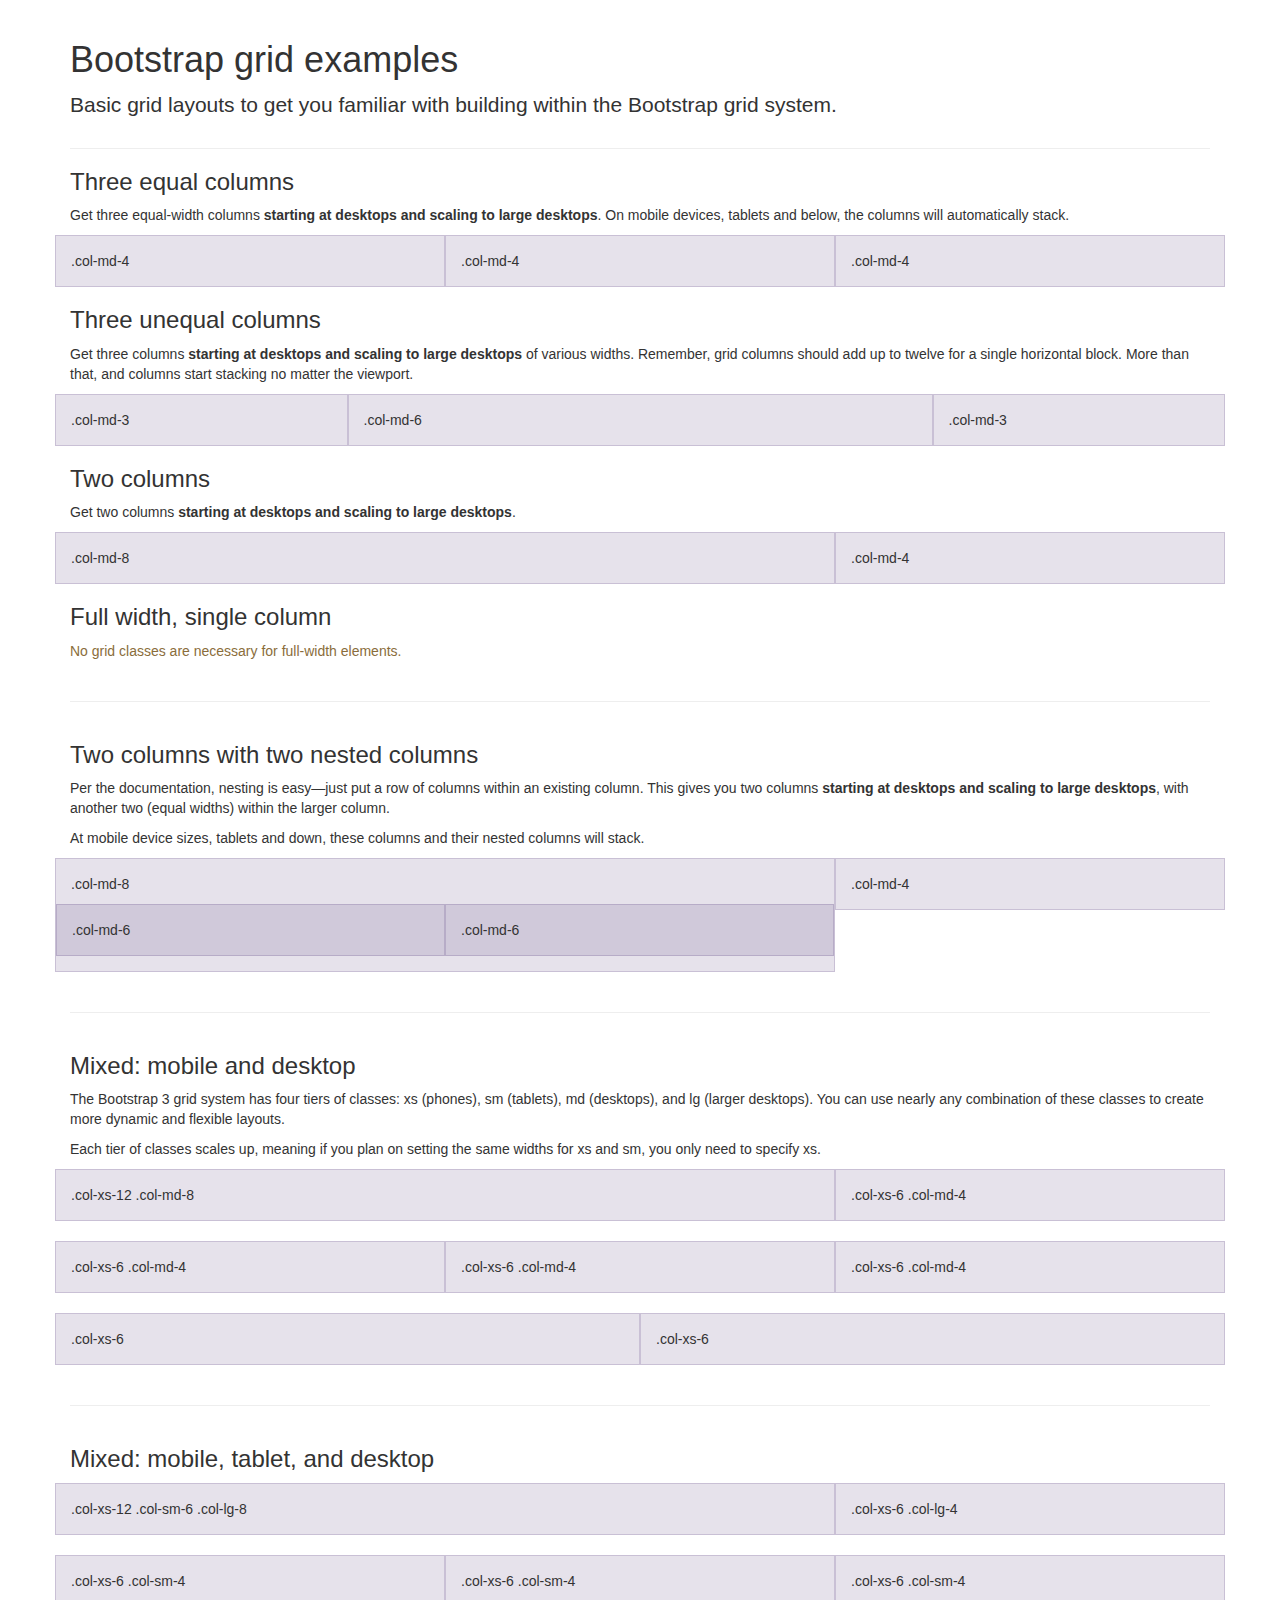
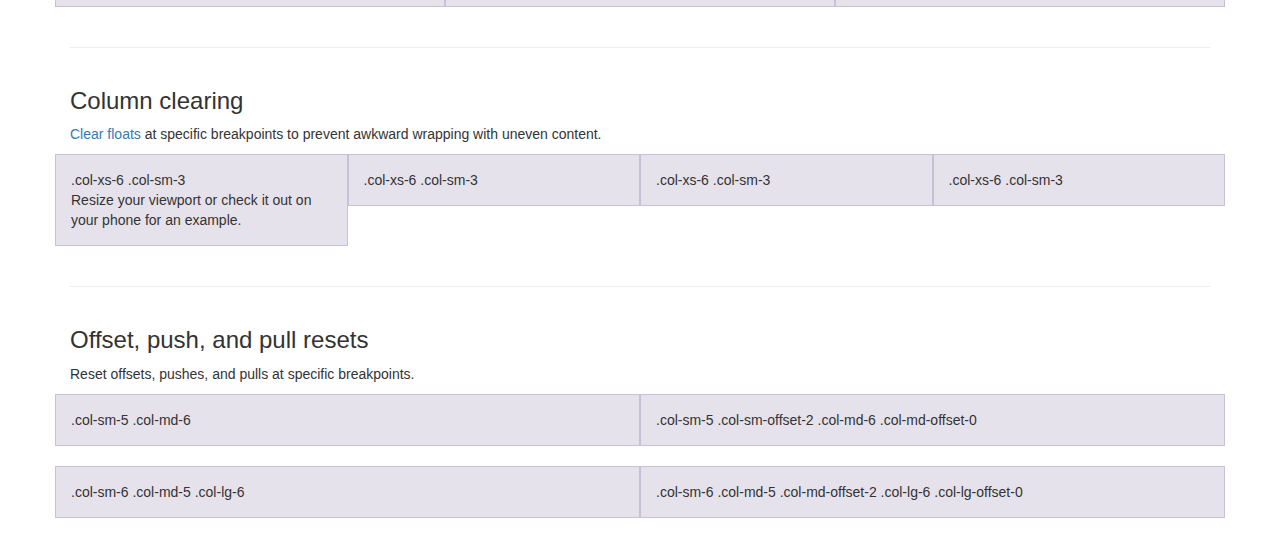
<file: Library/bootstrap-3.3.6/docs/examples/grid/index.html>
<!DOCTYPE html>
<html lang="en">
  <head>
    <meta charset="utf-8">
    <meta http-equiv="X-UA-Compatible" content="IE=edge">
    <meta name="viewport" content="width=device-width, initial-scale=1">
    <!-- The above 3 meta tags *must* come first in the head; any other head content must come *after* these tags -->
    <meta name="description" content="">
    <meta name="author" content="">
    <link rel="icon" href="../../favicon.ico">

    <title>Grid Template for Bootstrap</title>

    <!-- Bootstrap core CSS -->
    <link href="../../dist/css/bootstrap.min.css" rel="stylesheet">

    <!-- IE10 viewport hack for Surface/desktop Windows 8 bug -->
    <link href="../../assets/css/ie10-viewport-bug-workaround.css" rel="stylesheet">

    <!-- Custom styles for this template -->
    <link href="grid.css" rel="stylesheet">

    <!-- Just for debugging purposes. Don't actually copy these 2 lines! -->
    <!--[if lt IE 9]><script src="../../assets/js/ie8-responsive-file-warning.js"></script><![endif]-->
    <script src="../../assets/js/ie-emulation-modes-warning.js"></script>

    <!-- HTML5 shim and Respond.js for IE8 support of HTML5 elements and media queries -->
    <!--[if lt IE 9]>
      <script src="https://oss.maxcdn.com/html5shiv/3.7.2/html5shiv.min.js"></script>
      <script src="https://oss.maxcdn.com/respond/1.4.2/respond.min.js"></script>
    <![endif]-->
  </head>

  <body>
    <div class="container">

      <div class="page-header">
        <h1>Bootstrap grid examples</h1>
        <p class="lead">Basic grid layouts to get you familiar with building within the Bootstrap grid system.</p>
      </div>

      <h3>Three equal columns</h3>
      <p>Get three equal-width columns <strong>starting at desktops and scaling to large desktops</strong>. On mobile devices, tablets and below, the columns will automatically stack.</p>
      <div class="row">
        <div class="col-md-4">.col-md-4</div>
        <div class="col-md-4">.col-md-4</div>
        <div class="col-md-4">.col-md-4</div>
      </div>

      <h3>Three unequal columns</h3>
      <p>Get three columns <strong>starting at desktops and scaling to large desktops</strong> of various widths. Remember, grid columns should add up to twelve for a single horizontal block. More than that, and columns start stacking no matter the viewport.</p>
      <div class="row">
        <div class="col-md-3">.col-md-3</div>
        <div class="col-md-6">.col-md-6</div>
        <div class="col-md-3">.col-md-3</div>
      </div>

      <h3>Two columns</h3>
      <p>Get two columns <strong>starting at desktops and scaling to large desktops</strong>.</p>
      <div class="row">
        <div class="col-md-8">.col-md-8</div>
        <div class="col-md-4">.col-md-4</div>
      </div>

      <h3>Full width, single column</h3>
      <p class="text-warning">No grid classes are necessary for full-width elements.</p>

      <hr>

      <h3>Two columns with two nested columns</h3>
      <p>Per the documentation, nesting is easy—just put a row of columns within an existing column. This gives you two columns <strong>starting at desktops and scaling to large desktops</strong>, with another two (equal widths) within the larger column.</p>
      <p>At mobile device sizes, tablets and down, these columns and their nested columns will stack.</p>
      <div class="row">
        <div class="col-md-8">
          .col-md-8
          <div class="row">
            <div class="col-md-6">.col-md-6</div>
            <div class="col-md-6">.col-md-6</div>
          </div>
        </div>
        <div class="col-md-4">.col-md-4</div>
      </div>

      <hr>

      <h3>Mixed: mobile and desktop</h3>
      <p>The Bootstrap 3 grid system has four tiers of classes: xs (phones), sm (tablets), md (desktops), and lg (larger desktops). You can use nearly any combination of these classes to create more dynamic and flexible layouts.</p>
      <p>Each tier of classes scales up, meaning if you plan on setting the same widths for xs and sm, you only need to specify xs.</p>
      <div class="row">
        <div class="col-xs-12 col-md-8">.col-xs-12 .col-md-8</div>
        <div class="col-xs-6 col-md-4">.col-xs-6 .col-md-4</div>
      </div>
      <div class="row">
        <div class="col-xs-6 col-md-4">.col-xs-6 .col-md-4</div>
        <div class="col-xs-6 col-md-4">.col-xs-6 .col-md-4</div>
        <div class="col-xs-6 col-md-4">.col-xs-6 .col-md-4</div>
      </div>
      <div class="row">
        <div class="col-xs-6">.col-xs-6</div>
        <div class="col-xs-6">.col-xs-6</div>
      </div>

      <hr>

      <h3>Mixed: mobile, tablet, and desktop</h3>
      <p></p>
      <div class="row">
        <div class="col-xs-12 col-sm-6 col-lg-8">.col-xs-12 .col-sm-6 .col-lg-8</div>
        <div class="col-xs-6 col-lg-4">.col-xs-6 .col-lg-4</div>
      </div>
      <div class="row">
        <div class="col-xs-6 col-sm-4">.col-xs-6 .col-sm-4</div>
        <div class="col-xs-6 col-sm-4">.col-xs-6 .col-sm-4</div>
        <div class="col-xs-6 col-sm-4">.col-xs-6 .col-sm-4</div>
      </div>

      <hr>

      <h3>Column clearing</h3>
      <p><a href="http://getbootstrap.com/css/#grid-responsive-resets">Clear floats</a> at specific breakpoints to prevent awkward wrapping with uneven content.</p>
      <div class="row">
        <div class="col-xs-6 col-sm-3">
          .col-xs-6 .col-sm-3
          <br>
          Resize your viewport or check it out on your phone for an example.
        </div>
        <div class="col-xs-6 col-sm-3">.col-xs-6 .col-sm-3</div>

        <!-- Add the extra clearfix for only the required viewport -->
        <div class="clearfix visible-xs"></div>

        <div class="col-xs-6 col-sm-3">.col-xs-6 .col-sm-3</div>
        <div class="col-xs-6 col-sm-3">.col-xs-6 .col-sm-3</div>
      </div>

      <hr>

      <h3>Offset, push, and pull resets</h3>
      <p>Reset offsets, pushes, and pulls at specific breakpoints.</p>
      <div class="row">
        <div class="col-sm-5 col-md-6">.col-sm-5 .col-md-6</div>
        <div class="col-sm-5 col-sm-offset-2 col-md-6 col-md-offset-0">.col-sm-5 .col-sm-offset-2 .col-md-6 .col-md-offset-0</div>
      </div>
      <div class="row">
        <div class="col-sm-6 col-md-5 col-lg-6">.col-sm-6 .col-md-5 .col-lg-6</div>
        <div class="col-sm-6 col-md-5 col-md-offset-2 col-lg-6 col-lg-offset-0">.col-sm-6 .col-md-5 .col-md-offset-2 .col-lg-6 .col-lg-offset-0</div>
      </div>


    </div> <!-- /container -->


    <!-- IE10 viewport hack for Surface/desktop Windows 8 bug -->
    <script src="../../assets/js/ie10-viewport-bug-workaround.js"></script>
  </body>
</html>
</file>
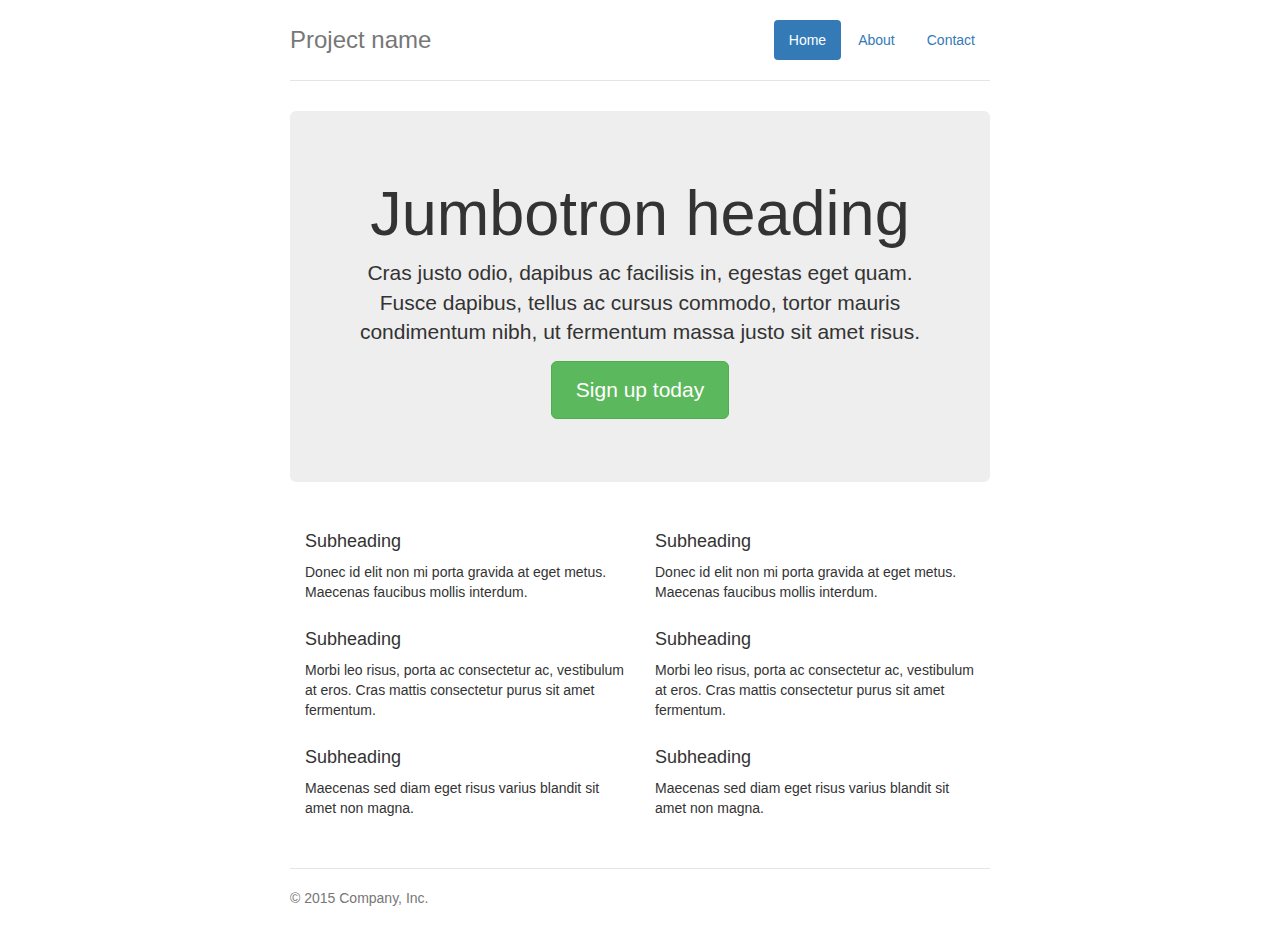
<file: Library/bootstrap-3.3.6/docs/examples/jumbotron-narrow/index.html>
<!DOCTYPE html>
<html lang="en">
  <head>
    <meta charset="utf-8">
    <meta http-equiv="X-UA-Compatible" content="IE=edge">
    <meta name="viewport" content="width=device-width, initial-scale=1">
    <!-- The above 3 meta tags *must* come first in the head; any other head content must come *after* these tags -->
    <meta name="description" content="">
    <meta name="author" content="">
    <link rel="icon" href="../../favicon.ico">

    <title>Narrow Jumbotron Template for Bootstrap</title>

    <!-- Bootstrap core CSS -->
    <link href="../../dist/css/bootstrap.min.css" rel="stylesheet">

    <!-- IE10 viewport hack for Surface/desktop Windows 8 bug -->
    <link href="../../assets/css/ie10-viewport-bug-workaround.css" rel="stylesheet">

    <!-- Custom styles for this template -->
    <link href="jumbotron-narrow.css" rel="stylesheet">

    <!-- Just for debugging purposes. Don't actually copy these 2 lines! -->
    <!--[if lt IE 9]><script src="../../assets/js/ie8-responsive-file-warning.js"></script><![endif]-->
    <script src="../../assets/js/ie-emulation-modes-warning.js"></script>

    <!-- HTML5 shim and Respond.js for IE8 support of HTML5 elements and media queries -->
    <!--[if lt IE 9]>
      <script src="https://oss.maxcdn.com/html5shiv/3.7.2/html5shiv.min.js"></script>
      <script src="https://oss.maxcdn.com/respond/1.4.2/respond.min.js"></script>
    <![endif]-->
  </head>

  <body>

    <div class="container">
      <div class="header clearfix">
        <nav>
          <ul class="nav nav-pills pull-right">
            <li role="presentation" class="active"><a href="#">Home</a></li>
            <li role="presentation"><a href="#">About</a></li>
            <li role="presentation"><a href="#">Contact</a></li>
          </ul>
        </nav>
        <h3 class="text-muted">Project name</h3>
      </div>

      <div class="jumbotron">
        <h1>Jumbotron heading</h1>
        <p class="lead">Cras justo odio, dapibus ac facilisis in, egestas eget quam. Fusce dapibus, tellus ac cursus commodo, tortor mauris condimentum nibh, ut fermentum massa justo sit amet risus.</p>
        <p><a class="btn btn-lg btn-success" href="#" role="button">Sign up today</a></p>
      </div>

      <div class="row marketing">
        <div class="col-lg-6">
          <h4>Subheading</h4>
          <p>Donec id elit non mi porta gravida at eget metus. Maecenas faucibus mollis interdum.</p>

          <h4>Subheading</h4>
          <p>Morbi leo risus, porta ac consectetur ac, vestibulum at eros. Cras mattis consectetur purus sit amet fermentum.</p>

          <h4>Subheading</h4>
          <p>Maecenas sed diam eget risus varius blandit sit amet non magna.</p>
        </div>

        <div class="col-lg-6">
          <h4>Subheading</h4>
          <p>Donec id elit non mi porta gravida at eget metus. Maecenas faucibus mollis interdum.</p>

          <h4>Subheading</h4>
          <p>Morbi leo risus, porta ac consectetur ac, vestibulum at eros. Cras mattis consectetur purus sit amet fermentum.</p>

          <h4>Subheading</h4>
          <p>Maecenas sed diam eget risus varius blandit sit amet non magna.</p>
        </div>
      </div>

      <footer class="footer">
        <p>&copy; 2015 Company, Inc.</p>
      </footer>

    </div> <!-- /container -->


    <!-- IE10 viewport hack for Surface/desktop Windows 8 bug -->
    <script src="../../assets/js/ie10-viewport-bug-workaround.js"></script>
  </body>
</html>
</file>
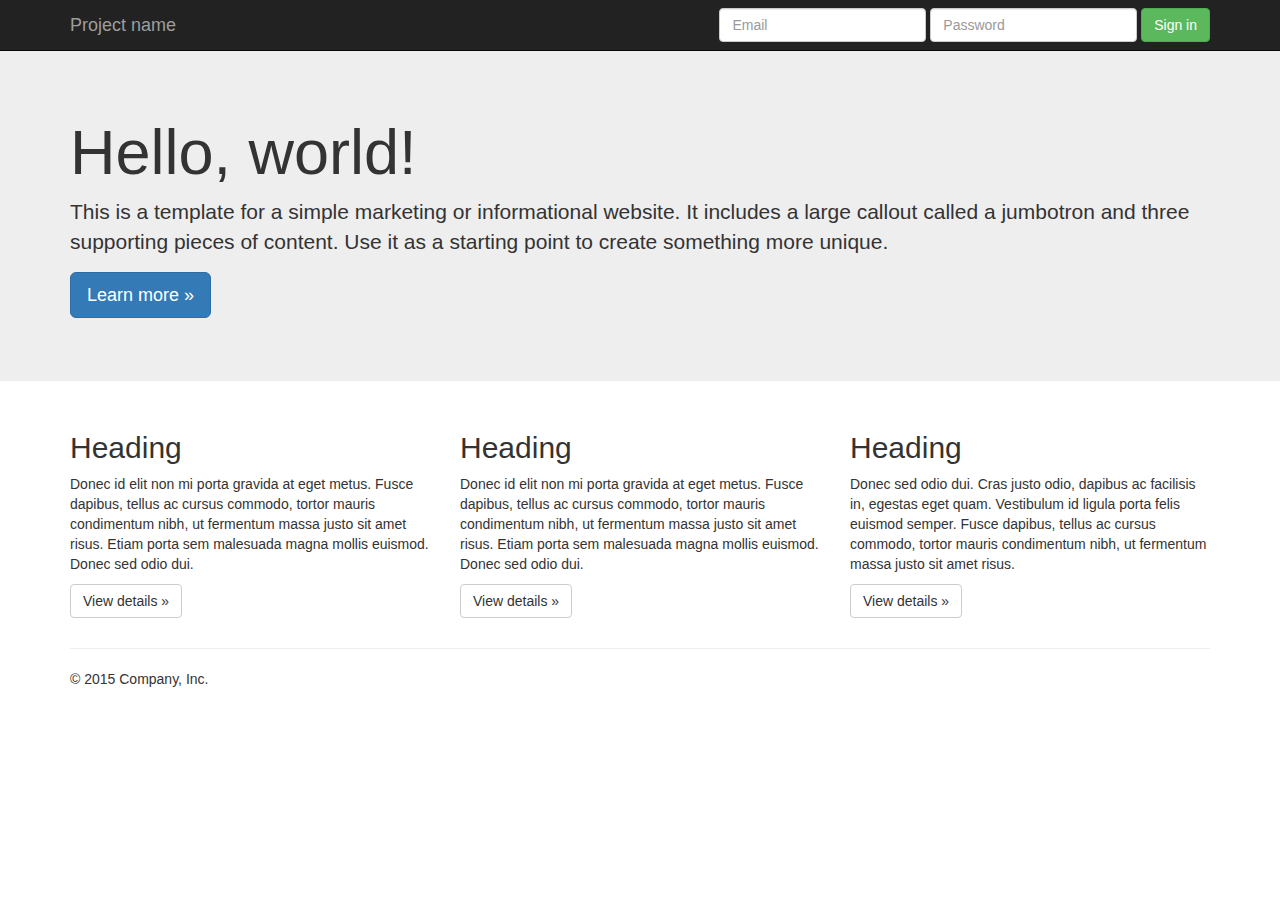
<file: Library/bootstrap-3.3.6/docs/examples/jumbotron/index.html>
<!DOCTYPE html>
<html lang="en">
  <head>
    <meta charset="utf-8">
    <meta http-equiv="X-UA-Compatible" content="IE=edge">
    <meta name="viewport" content="width=device-width, initial-scale=1">
    <!-- The above 3 meta tags *must* come first in the head; any other head content must come *after* these tags -->
    <meta name="description" content="">
    <meta name="author" content="">
    <link rel="icon" href="../../favicon.ico">

    <title>Jumbotron Template for Bootstrap</title>

    <!-- Bootstrap core CSS -->
    <link href="../../dist/css/bootstrap.min.css" rel="stylesheet">

    <!-- IE10 viewport hack for Surface/desktop Windows 8 bug -->
    <link href="../../assets/css/ie10-viewport-bug-workaround.css" rel="stylesheet">

    <!-- Custom styles for this template -->
    <link href="jumbotron.css" rel="stylesheet">

    <!-- Just for debugging purposes. Don't actually copy these 2 lines! -->
    <!--[if lt IE 9]><script src="../../assets/js/ie8-responsive-file-warning.js"></script><![endif]-->
    <script src="../../assets/js/ie-emulation-modes-warning.js"></script>

    <!-- HTML5 shim and Respond.js for IE8 support of HTML5 elements and media queries -->
    <!--[if lt IE 9]>
      <script src="https://oss.maxcdn.com/html5shiv/3.7.2/html5shiv.min.js"></script>
      <script src="https://oss.maxcdn.com/respond/1.4.2/respond.min.js"></script>
    <![endif]-->
  </head>

  <body>

    <nav class="navbar navbar-inverse navbar-fixed-top">
      <div class="container">
        <div class="navbar-header">
          <button type="button" class="navbar-toggle collapsed" data-toggle="collapse" data-target="#navbar" aria-expanded="false" aria-controls="navbar">
            <span class="sr-only">Toggle navigation</span>
            <span class="icon-bar"></span>
            <span class="icon-bar"></span>
            <span class="icon-bar"></span>
          </button>
          <a class="navbar-brand" href="#">Project name</a>
        </div>
        <div id="navbar" class="navbar-collapse collapse">
          <form class="navbar-form navbar-right">
            <div class="form-group">
              <input type="text" placeholder="Email" class="form-control">
            </div>
            <div class="form-group">
              <input type="password" placeholder="Password" class="form-control">
            </div>
            <button type="submit" class="btn btn-success">Sign in</button>
          </form>
        </div><!--/.navbar-collapse -->
      </div>
    </nav>

    <!-- Main jumbotron for a primary marketing message or call to action -->
    <div class="jumbotron">
      <div class="container">
        <h1>Hello, world!</h1>
        <p>This is a template for a simple marketing or informational website. It includes a large callout called a jumbotron and three supporting pieces of content. Use it as a starting point to create something more unique.</p>
        <p><a class="btn btn-primary btn-lg" href="#" role="button">Learn more &raquo;</a></p>
      </div>
    </div>

    <div class="container">
      <!-- Example row of columns -->
      <div class="row">
        <div class="col-md-4">
          <h2>Heading</h2>
          <p>Donec id elit non mi porta gravida at eget metus. Fusce dapibus, tellus ac cursus commodo, tortor mauris condimentum nibh, ut fermentum massa justo sit amet risus. Etiam porta sem malesuada magna mollis euismod. Donec sed odio dui. </p>
          <p><a class="btn btn-default" href="#" role="button">View details &raquo;</a></p>
        </div>
        <div class="col-md-4">
          <h2>Heading</h2>
          <p>Donec id elit non mi porta gravida at eget metus. Fusce dapibus, tellus ac cursus commodo, tortor mauris condimentum nibh, ut fermentum massa justo sit amet risus. Etiam porta sem malesuada magna mollis euismod. Donec sed odio dui. </p>
          <p><a class="btn btn-default" href="#" role="button">View details &raquo;</a></p>
       </div>
        <div class="col-md-4">
          <h2>Heading</h2>
          <p>Donec sed odio dui. Cras justo odio, dapibus ac facilisis in, egestas eget quam. Vestibulum id ligula porta felis euismod semper. Fusce dapibus, tellus ac cursus commodo, tortor mauris condimentum nibh, ut fermentum massa justo sit amet risus.</p>
          <p><a class="btn btn-default" href="#" role="button">View details &raquo;</a></p>
        </div>
      </div>

      <hr>

      <footer>
        <p>&copy; 2015 Company, Inc.</p>
      </footer>
    </div> <!-- /container -->


    <!-- Bootstrap core JavaScript
    ================================================== -->
    <!-- Placed at the end of the document so the pages load faster -->
    <script src="https://ajax.googleapis.com/ajax/libs/jquery/1.11.3/jquery.min.js"></script>
    <script>window.jQuery || document.write('<script src="../../assets/js/vendor/jquery.min.js"><\/script>')</script>
    <script src="../../dist/js/bootstrap.min.js"></script>
    <!-- IE10 viewport hack for Surface/desktop Windows 8 bug -->
    <script src="../../assets/js/ie10-viewport-bug-workaround.js"></script>
  </body>
</html>
</file>
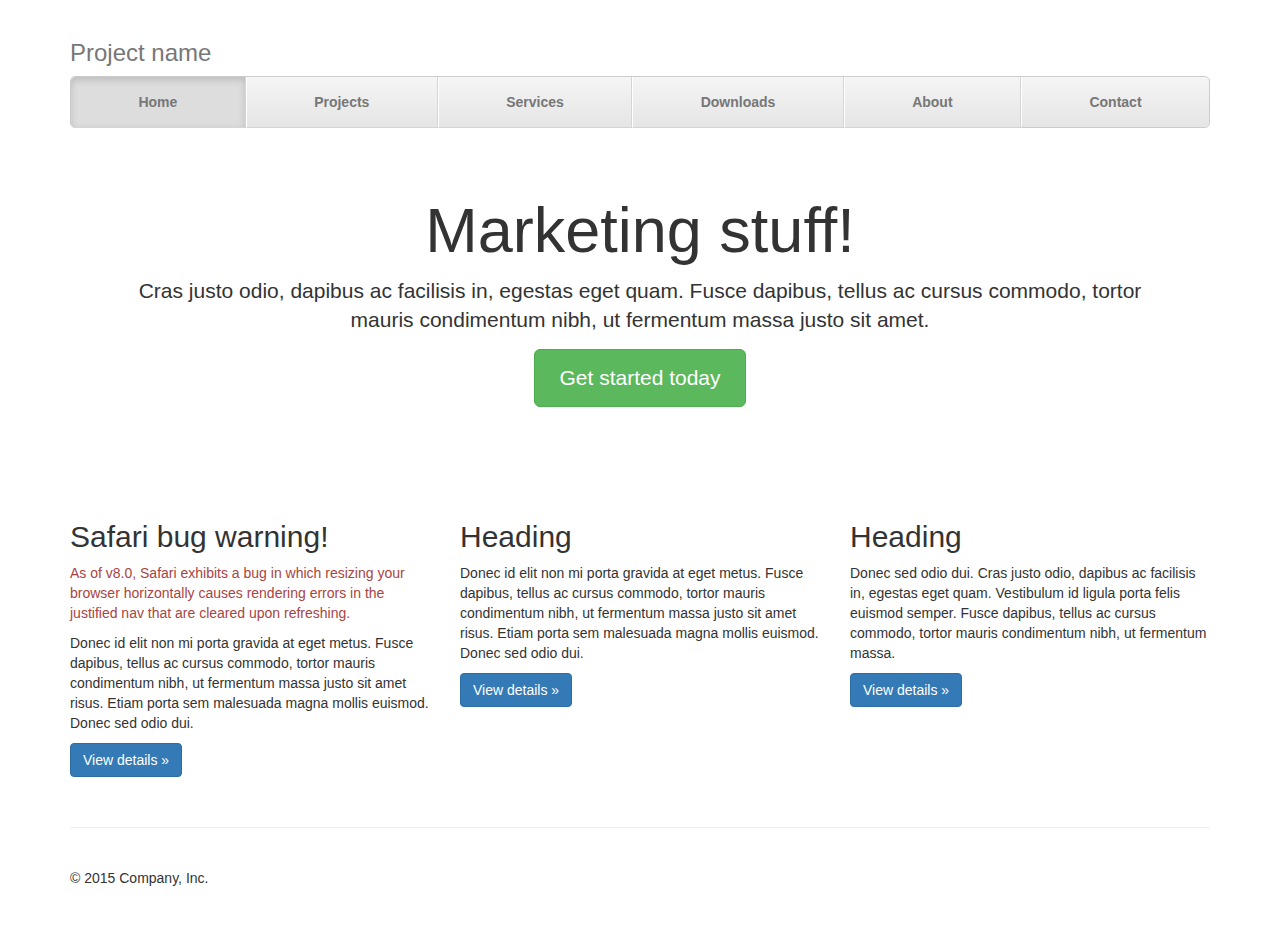
<file: Library/bootstrap-3.3.6/docs/examples/justified-nav/index.html>
<!DOCTYPE html>
<html lang="en">
  <head>
    <meta charset="utf-8">
    <meta http-equiv="X-UA-Compatible" content="IE=edge">
    <meta name="viewport" content="width=device-width, initial-scale=1">
    <!-- The above 3 meta tags *must* come first in the head; any other head content must come *after* these tags -->
    <meta name="description" content="">
    <meta name="author" content="">
    <link rel="icon" href="../../favicon.ico">

    <title>Justified Nav Template for Bootstrap</title>

    <!-- Bootstrap core CSS -->
    <link href="../../dist/css/bootstrap.min.css" rel="stylesheet">

    <!-- IE10 viewport hack for Surface/desktop Windows 8 bug -->
    <link href="../../assets/css/ie10-viewport-bug-workaround.css" rel="stylesheet">

    <!-- Custom styles for this template -->
    <link href="justified-nav.css" rel="stylesheet">

    <!-- Just for debugging purposes. Don't actually copy these 2 lines! -->
    <!--[if lt IE 9]><script src="../../assets/js/ie8-responsive-file-warning.js"></script><![endif]-->
    <script src="../../assets/js/ie-emulation-modes-warning.js"></script>

    <!-- HTML5 shim and Respond.js for IE8 support of HTML5 elements and media queries -->
    <!--[if lt IE 9]>
      <script src="https://oss.maxcdn.com/html5shiv/3.7.2/html5shiv.min.js"></script>
      <script src="https://oss.maxcdn.com/respond/1.4.2/respond.min.js"></script>
    <![endif]-->
  </head>

  <body>

    <div class="container">

      <!-- The justified navigation menu is meant for single line per list item.
           Multiple lines will require custom code not provided by Bootstrap. -->
      <div class="masthead">
        <h3 class="text-muted">Project name</h3>
        <nav>
          <ul class="nav nav-justified">
            <li class="active"><a href="#">Home</a></li>
            <li><a href="#">Projects</a></li>
            <li><a href="#">Services</a></li>
            <li><a href="#">Downloads</a></li>
            <li><a href="#">About</a></li>
            <li><a href="#">Contact</a></li>
          </ul>
        </nav>
      </div>

      <!-- Jumbotron -->
      <div class="jumbotron">
        <h1>Marketing stuff!</h1>
        <p class="lead">Cras justo odio, dapibus ac facilisis in, egestas eget quam. Fusce dapibus, tellus ac cursus commodo, tortor mauris condimentum nibh, ut fermentum massa justo sit amet.</p>
        <p><a class="btn btn-lg btn-success" href="#" role="button">Get started today</a></p>
      </div>

      <!-- Example row of columns -->
      <div class="row">
        <div class="col-lg-4">
          <h2>Safari bug warning!</h2>
          <p class="text-danger">As of v8.0, Safari exhibits a bug in which resizing your browser horizontally causes rendering errors in the justified nav that are cleared upon refreshing.</p>
          <p>Donec id elit non mi porta gravida at eget metus. Fusce dapibus, tellus ac cursus commodo, tortor mauris condimentum nibh, ut fermentum massa justo sit amet risus. Etiam porta sem malesuada magna mollis euismod. Donec sed odio dui. </p>
          <p><a class="btn btn-primary" href="#" role="button">View details &raquo;</a></p>
        </div>
        <div class="col-lg-4">
          <h2>Heading</h2>
          <p>Donec id elit non mi porta gravida at eget metus. Fusce dapibus, tellus ac cursus commodo, tortor mauris condimentum nibh, ut fermentum massa justo sit amet risus. Etiam porta sem malesuada magna mollis euismod. Donec sed odio dui. </p>
          <p><a class="btn btn-primary" href="#" role="button">View details &raquo;</a></p>
       </div>
        <div class="col-lg-4">
          <h2>Heading</h2>
          <p>Donec sed odio dui. Cras justo odio, dapibus ac facilisis in, egestas eget quam. Vestibulum id ligula porta felis euismod semper. Fusce dapibus, tellus ac cursus commodo, tortor mauris condimentum nibh, ut fermentum massa.</p>
          <p><a class="btn btn-primary" href="#" role="button">View details &raquo;</a></p>
        </div>
      </div>

      <!-- Site footer -->
      <footer class="footer">
        <p>&copy; 2015 Company, Inc.</p>
      </footer>

    </div> <!-- /container -->


    <!-- IE10 viewport hack for Surface/desktop Windows 8 bug -->
    <script src="../../assets/js/ie10-viewport-bug-workaround.js"></script>
  </body>
</html>
</file>
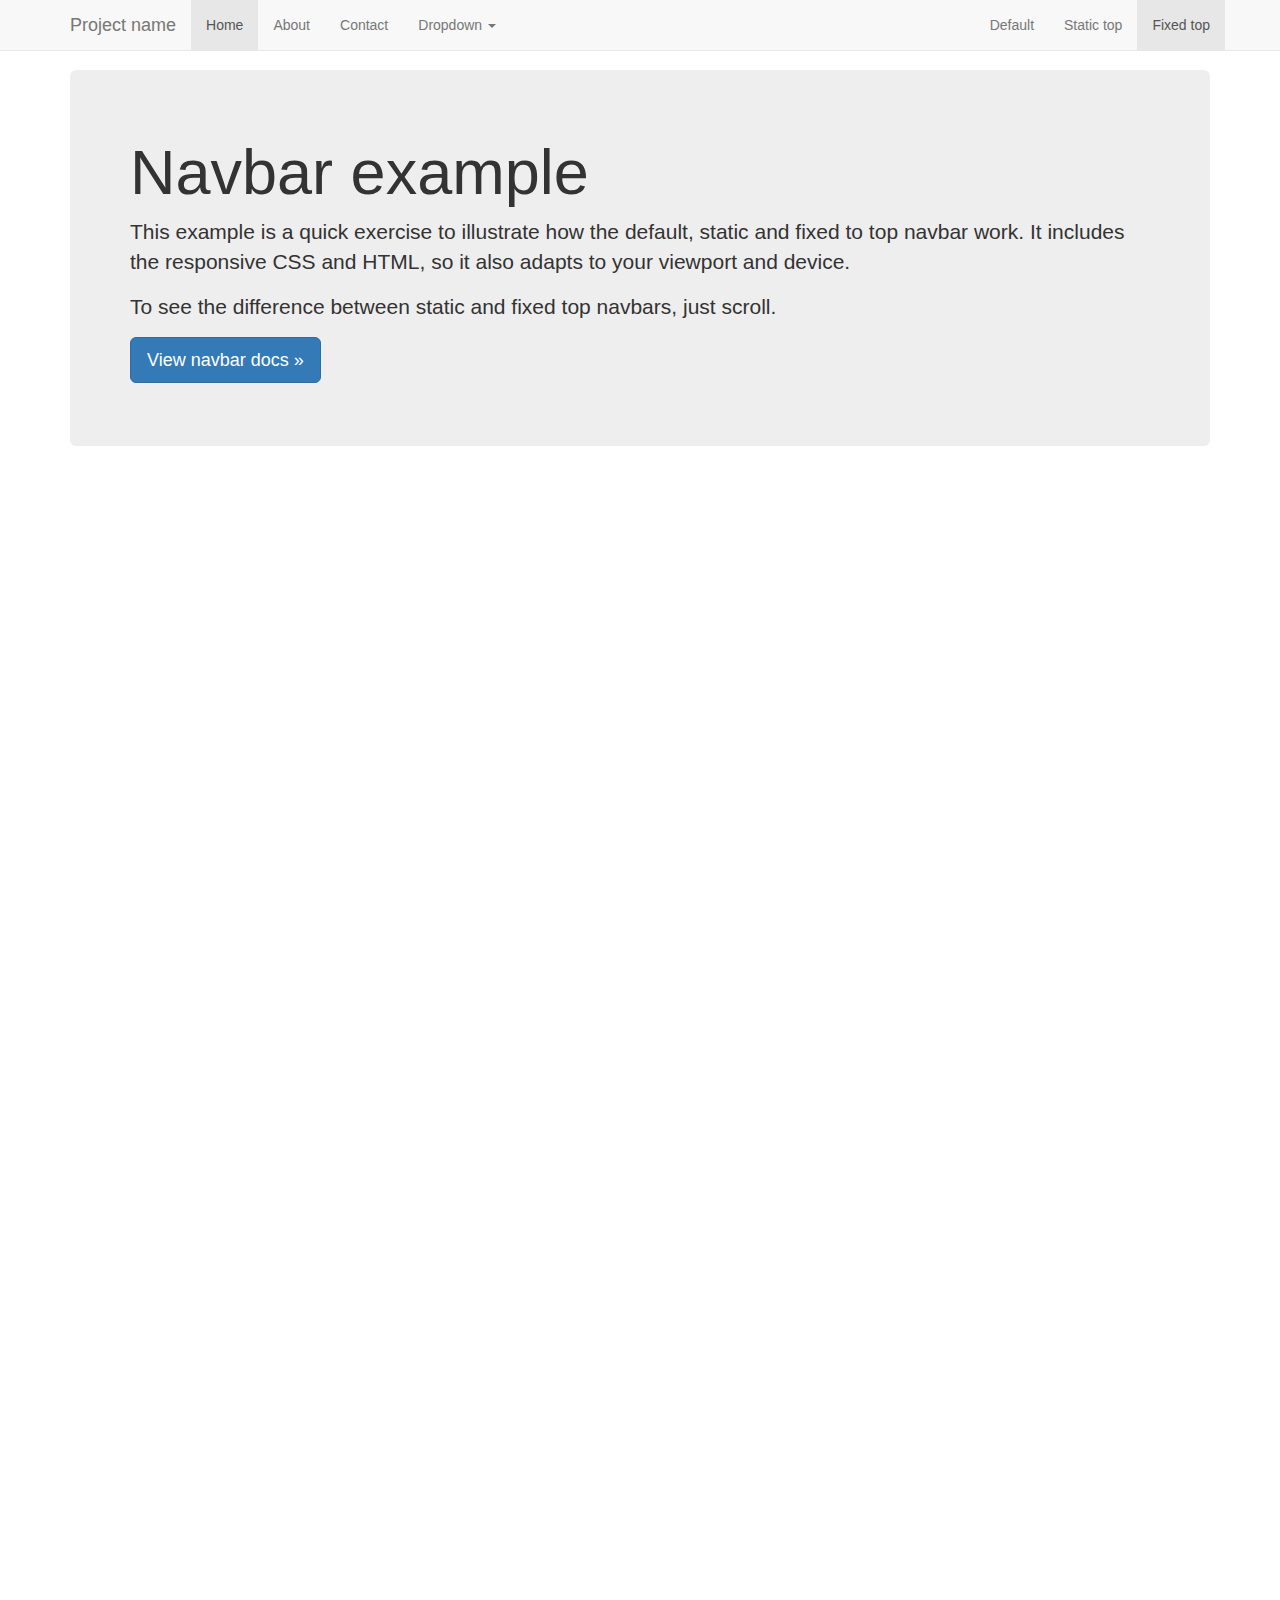
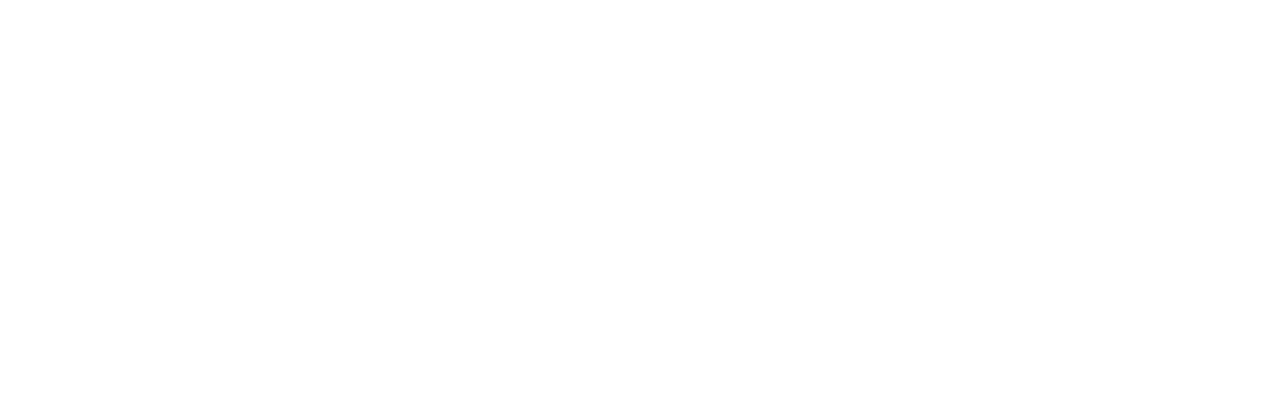
<file: Library/bootstrap-3.3.6/docs/examples/navbar-fixed-top/index.html>
<!DOCTYPE html>
<html lang="en">
  <head>
    <meta charset="utf-8">
    <meta http-equiv="X-UA-Compatible" content="IE=edge">
    <meta name="viewport" content="width=device-width, initial-scale=1">
    <!-- The above 3 meta tags *must* come first in the head; any other head content must come *after* these tags -->
    <meta name="description" content="">
    <meta name="author" content="">
    <link rel="icon" href="../../favicon.ico">

    <title>Fixed Top Navbar Example for Bootstrap</title>

    <!-- Bootstrap core CSS -->
    <link href="../../dist/css/bootstrap.min.css" rel="stylesheet">

    <!-- IE10 viewport hack for Surface/desktop Windows 8 bug -->
    <link href="../../assets/css/ie10-viewport-bug-workaround.css" rel="stylesheet">

    <!-- Custom styles for this template -->
    <link href="navbar-fixed-top.css" rel="stylesheet">

    <!-- Just for debugging purposes. Don't actually copy these 2 lines! -->
    <!--[if lt IE 9]><script src="../../assets/js/ie8-responsive-file-warning.js"></script><![endif]-->
    <script src="../../assets/js/ie-emulation-modes-warning.js"></script>

    <!-- HTML5 shim and Respond.js for IE8 support of HTML5 elements and media queries -->
    <!--[if lt IE 9]>
      <script src="https://oss.maxcdn.com/html5shiv/3.7.2/html5shiv.min.js"></script>
      <script src="https://oss.maxcdn.com/respond/1.4.2/respond.min.js"></script>
    <![endif]-->
  </head>

  <body>

    <!-- Fixed navbar -->
    <nav class="navbar navbar-default navbar-fixed-top">
      <div class="container">
        <div class="navbar-header">
          <button type="button" class="navbar-toggle collapsed" data-toggle="collapse" data-target="#navbar" aria-expanded="false" aria-controls="navbar">
            <span class="sr-only">Toggle navigation</span>
            <span class="icon-bar"></span>
            <span class="icon-bar"></span>
            <span class="icon-bar"></span>
          </button>
          <a class="navbar-brand" href="#">Project name</a>
        </div>
        <div id="navbar" class="navbar-collapse collapse">
          <ul class="nav navbar-nav">
            <li class="active"><a href="#">Home</a></li>
            <li><a href="#about">About</a></li>
            <li><a href="#contact">Contact</a></li>
            <li class="dropdown">
              <a href="#" class="dropdown-toggle" data-toggle="dropdown" role="button" aria-haspopup="true" aria-expanded="false">Dropdown <span class="caret"></span></a>
              <ul class="dropdown-menu">
                <li><a href="#">Action</a></li>
                <li><a href="#">Another action</a></li>
                <li><a href="#">Something else here</a></li>
                <li role="separator" class="divider"></li>
                <li class="dropdown-header">Nav header</li>
                <li><a href="#">Separated link</a></li>
                <li><a href="#">One more separated link</a></li>
              </ul>
            </li>
          </ul>
          <ul class="nav navbar-nav navbar-right">
            <li><a href="../navbar/">Default</a></li>
            <li><a href="../navbar-static-top/">Static top</a></li>
            <li class="active"><a href="./">Fixed top <span class="sr-only">(current)</span></a></li>
          </ul>
        </div><!--/.nav-collapse -->
      </div>
    </nav>

    <div class="container">

      <!-- Main component for a primary marketing message or call to action -->
      <div class="jumbotron">
        <h1>Navbar example</h1>
        <p>This example is a quick exercise to illustrate how the default, static and fixed to top navbar work. It includes the responsive CSS and HTML, so it also adapts to your viewport and device.</p>
        <p>To see the difference between static and fixed top navbars, just scroll.</p>
        <p>
          <a class="btn btn-lg btn-primary" href="../../components/#navbar" role="button">View navbar docs &raquo;</a>
        </p>
      </div>

    </div> <!-- /container -->


    <!-- Bootstrap core JavaScript
    ================================================== -->
    <!-- Placed at the end of the document so the pages load faster -->
    <script src="https://ajax.googleapis.com/ajax/libs/jquery/1.11.3/jquery.min.js"></script>
    <script>window.jQuery || document.write('<script src="../../assets/js/vendor/jquery.min.js"><\/script>')</script>
    <script src="../../dist/js/bootstrap.min.js"></script>
    <!-- IE10 viewport hack for Surface/desktop Windows 8 bug -->
    <script src="../../assets/js/ie10-viewport-bug-workaround.js"></script>
  </body>
</html>
</file>
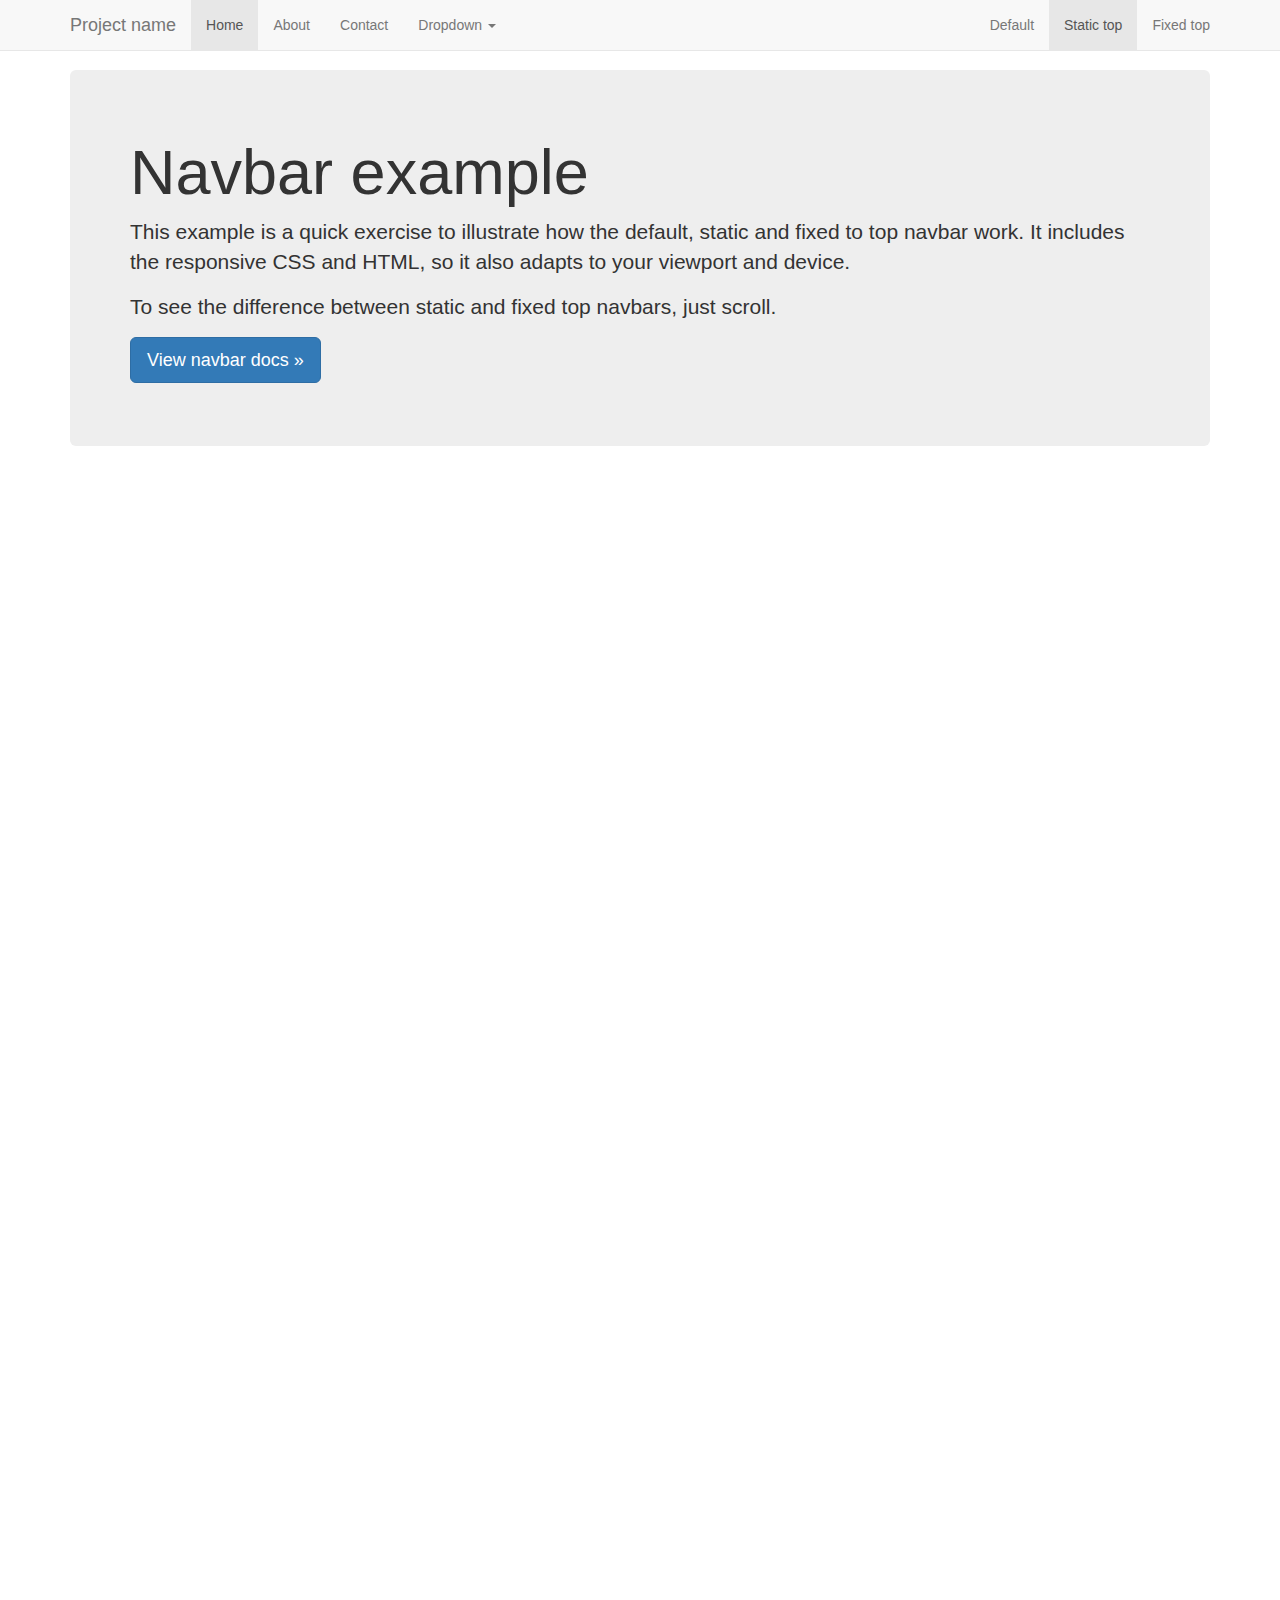
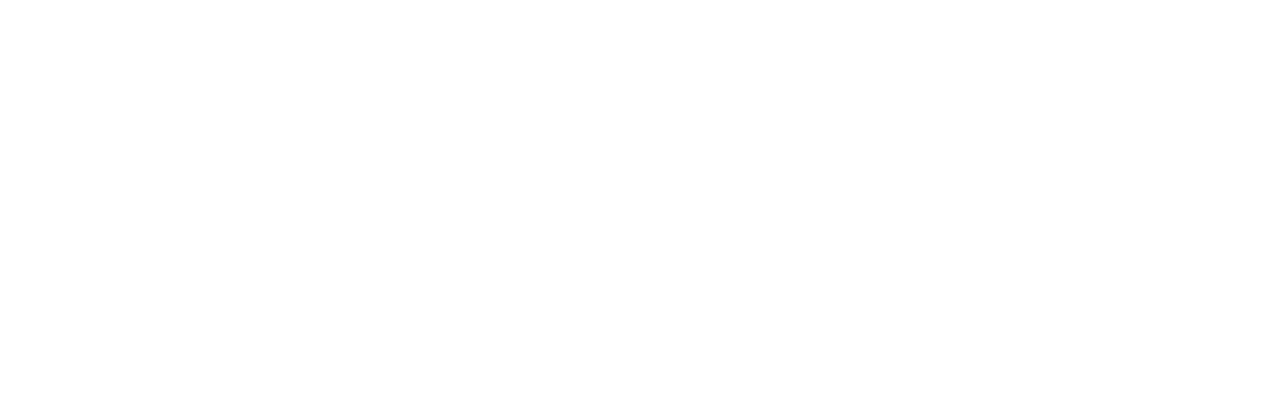
<file: Library/bootstrap-3.3.6/docs/examples/navbar-static-top/index.html>
<!DOCTYPE html>
<html lang="en">
  <head>
    <meta charset="utf-8">
    <meta http-equiv="X-UA-Compatible" content="IE=edge">
    <meta name="viewport" content="width=device-width, initial-scale=1">
    <!-- The above 3 meta tags *must* come first in the head; any other head content must come *after* these tags -->
    <meta name="description" content="">
    <meta name="author" content="">
    <link rel="icon" href="../../favicon.ico">

    <title>Static Top Navbar Example for Bootstrap</title>

    <!-- Bootstrap core CSS -->
    <link href="../../dist/css/bootstrap.min.css" rel="stylesheet">

    <!-- IE10 viewport hack for Surface/desktop Windows 8 bug -->
    <link href="../../assets/css/ie10-viewport-bug-workaround.css" rel="stylesheet">

    <!-- Custom styles for this template -->
    <link href="navbar-static-top.css" rel="stylesheet">

    <!-- Just for debugging purposes. Don't actually copy these 2 lines! -->
    <!--[if lt IE 9]><script src="../../assets/js/ie8-responsive-file-warning.js"></script><![endif]-->
    <script src="../../assets/js/ie-emulation-modes-warning.js"></script>

    <!-- HTML5 shim and Respond.js for IE8 support of HTML5 elements and media queries -->
    <!--[if lt IE 9]>
      <script src="https://oss.maxcdn.com/html5shiv/3.7.2/html5shiv.min.js"></script>
      <script src="https://oss.maxcdn.com/respond/1.4.2/respond.min.js"></script>
    <![endif]-->
  </head>

  <body>

    <!-- Static navbar -->
    <nav class="navbar navbar-default navbar-static-top">
      <div class="container">
        <div class="navbar-header">
          <button type="button" class="navbar-toggle collapsed" data-toggle="collapse" data-target="#navbar" aria-expanded="false" aria-controls="navbar">
            <span class="sr-only">Toggle navigation</span>
            <span class="icon-bar"></span>
            <span class="icon-bar"></span>
            <span class="icon-bar"></span>
          </button>
          <a class="navbar-brand" href="#">Project name</a>
        </div>
        <div id="navbar" class="navbar-collapse collapse">
          <ul class="nav navbar-nav">
            <li class="active"><a href="#">Home</a></li>
            <li><a href="#about">About</a></li>
            <li><a href="#contact">Contact</a></li>
            <li class="dropdown">
              <a href="#" class="dropdown-toggle" data-toggle="dropdown" role="button" aria-haspopup="true" aria-expanded="false">Dropdown <span class="caret"></span></a>
              <ul class="dropdown-menu">
                <li><a href="#">Action</a></li>
                <li><a href="#">Another action</a></li>
                <li><a href="#">Something else here</a></li>
                <li role="separator" class="divider"></li>
                <li class="dropdown-header">Nav header</li>
                <li><a href="#">Separated link</a></li>
                <li><a href="#">One more separated link</a></li>
              </ul>
            </li>
          </ul>
          <ul class="nav navbar-nav navbar-right">
            <li><a href="../navbar/">Default</a></li>
            <li class="active"><a href="./">Static top <span class="sr-only">(current)</span></a></li>
            <li><a href="../navbar-fixed-top/">Fixed top</a></li>
          </ul>
        </div><!--/.nav-collapse -->
      </div>
    </nav>


    <div class="container">

      <!-- Main component for a primary marketing message or call to action -->
      <div class="jumbotron">
        <h1>Navbar example</h1>
        <p>This example is a quick exercise to illustrate how the default, static and fixed to top navbar work. It includes the responsive CSS and HTML, so it also adapts to your viewport and device.</p>
        <p>To see the difference between static and fixed top navbars, just scroll.</p>
        <p>
          <a class="btn btn-lg btn-primary" href="../../components/#navbar" role="button">View navbar docs &raquo;</a>
        </p>
      </div>

    </div> <!-- /container -->


    <!-- Bootstrap core JavaScript
    ================================================== -->
    <!-- Placed at the end of the document so the pages load faster -->
    <script src="https://ajax.googleapis.com/ajax/libs/jquery/1.11.3/jquery.min.js"></script>
    <script>window.jQuery || document.write('<script src="../../assets/js/vendor/jquery.min.js"><\/script>')</script>
    <script src="../../dist/js/bootstrap.min.js"></script>
    <!-- IE10 viewport hack for Surface/desktop Windows 8 bug -->
    <script src="../../assets/js/ie10-viewport-bug-workaround.js"></script>
  </body>
</html>
</file>
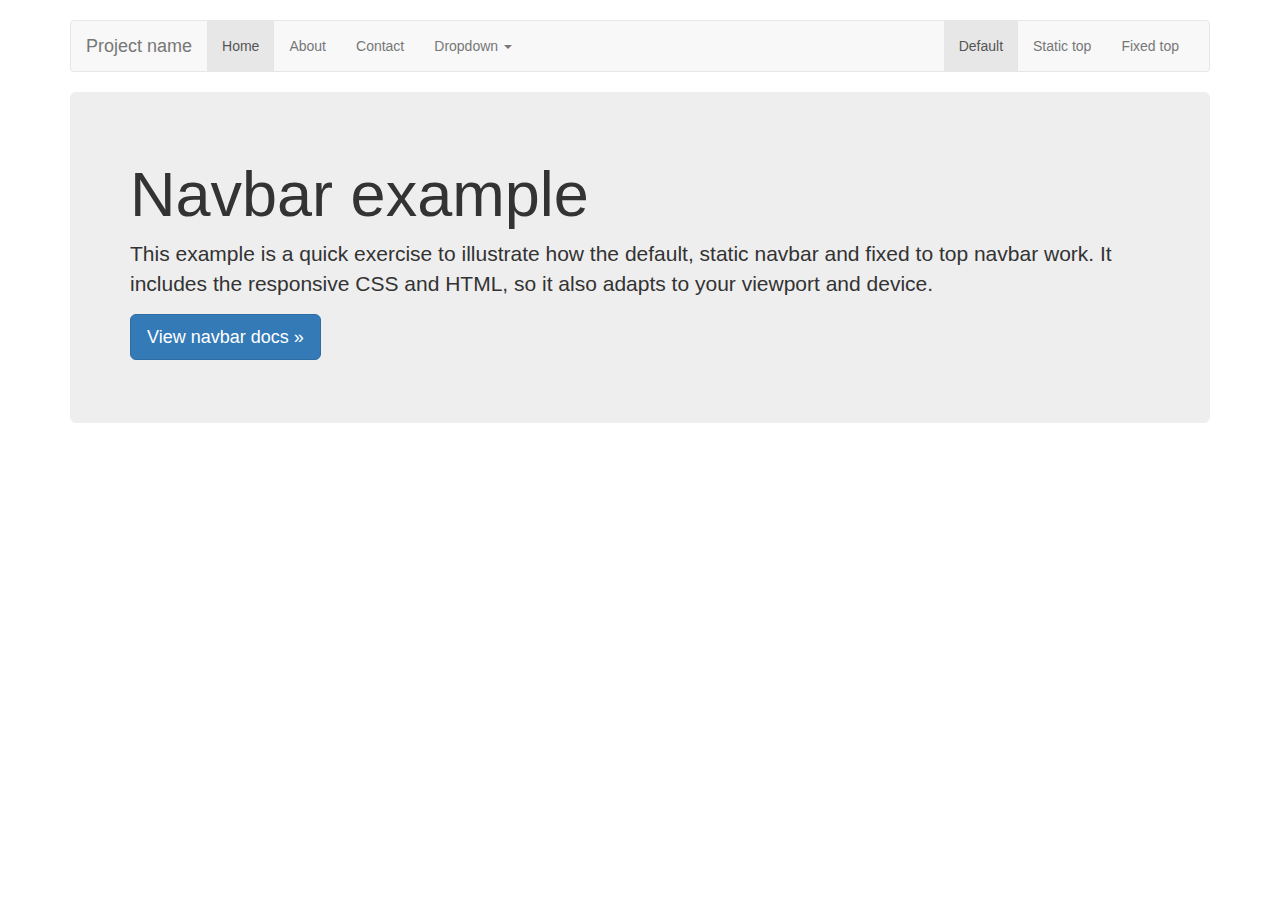
<file: Library/bootstrap-3.3.6/docs/examples/navbar/index.html>
<!DOCTYPE html>
<html lang="en">
  <head>
    <meta charset="utf-8">
    <meta http-equiv="X-UA-Compatible" content="IE=edge">
    <meta name="viewport" content="width=device-width, initial-scale=1">
    <!-- The above 3 meta tags *must* come first in the head; any other head content must come *after* these tags -->
    <meta name="description" content="">
    <meta name="author" content="">
    <link rel="icon" href="../../favicon.ico">

    <title>Navbar Template for Bootstrap</title>

    <!-- Bootstrap core CSS -->
    <link href="../../dist/css/bootstrap.min.css" rel="stylesheet">

    <!-- IE10 viewport hack for Surface/desktop Windows 8 bug -->
    <link href="../../assets/css/ie10-viewport-bug-workaround.css" rel="stylesheet">

    <!-- Custom styles for this template -->
    <link href="navbar.css" rel="stylesheet">

    <!-- Just for debugging purposes. Don't actually copy these 2 lines! -->
    <!--[if lt IE 9]><script src="../../assets/js/ie8-responsive-file-warning.js"></script><![endif]-->
    <script src="../../assets/js/ie-emulation-modes-warning.js"></script>

    <!-- HTML5 shim and Respond.js for IE8 support of HTML5 elements and media queries -->
    <!--[if lt IE 9]>
      <script src="https://oss.maxcdn.com/html5shiv/3.7.2/html5shiv.min.js"></script>
      <script src="https://oss.maxcdn.com/respond/1.4.2/respond.min.js"></script>
    <![endif]-->
  </head>

  <body>

    <div class="container">

      <!-- Static navbar -->
      <nav class="navbar navbar-default">
        <div class="container-fluid">
          <div class="navbar-header">
            <button type="button" class="navbar-toggle collapsed" data-toggle="collapse" data-target="#navbar" aria-expanded="false" aria-controls="navbar">
              <span class="sr-only">Toggle navigation</span>
              <span class="icon-bar"></span>
              <span class="icon-bar"></span>
              <span class="icon-bar"></span>
            </button>
            <a class="navbar-brand" href="#">Project name</a>
          </div>
          <div id="navbar" class="navbar-collapse collapse">
            <ul class="nav navbar-nav">
              <li class="active"><a href="#">Home</a></li>
              <li><a href="#">About</a></li>
              <li><a href="#">Contact</a></li>
              <li class="dropdown">
                <a href="#" class="dropdown-toggle" data-toggle="dropdown" role="button" aria-haspopup="true" aria-expanded="false">Dropdown <span class="caret"></span></a>
                <ul class="dropdown-menu">
                  <li><a href="#">Action</a></li>
                  <li><a href="#">Another action</a></li>
                  <li><a href="#">Something else here</a></li>
                  <li role="separator" class="divider"></li>
                  <li class="dropdown-header">Nav header</li>
                  <li><a href="#">Separated link</a></li>
                  <li><a href="#">One more separated link</a></li>
                </ul>
              </li>
            </ul>
            <ul class="nav navbar-nav navbar-right">
              <li class="active"><a href="./">Default <span class="sr-only">(current)</span></a></li>
              <li><a href="../navbar-static-top/">Static top</a></li>
              <li><a href="../navbar-fixed-top/">Fixed top</a></li>
            </ul>
          </div><!--/.nav-collapse -->
        </div><!--/.container-fluid -->
      </nav>

      <!-- Main component for a primary marketing message or call to action -->
      <div class="jumbotron">
        <h1>Navbar example</h1>
        <p>This example is a quick exercise to illustrate how the default, static navbar and fixed to top navbar work. It includes the responsive CSS and HTML, so it also adapts to your viewport and device.</p>
        <p>
          <a class="btn btn-lg btn-primary" href="../../components/#navbar" role="button">View navbar docs &raquo;</a>
        </p>
      </div>

    </div> <!-- /container -->


    <!-- Bootstrap core JavaScript
    ================================================== -->
    <!-- Placed at the end of the document so the pages load faster -->
    <script src="https://ajax.googleapis.com/ajax/libs/jquery/1.11.3/jquery.min.js"></script>
    <script>window.jQuery || document.write('<script src="../../assets/js/vendor/jquery.min.js"><\/script>')</script>
    <script src="../../dist/js/bootstrap.min.js"></script>
    <!-- IE10 viewport hack for Surface/desktop Windows 8 bug -->
    <script src="../../assets/js/ie10-viewport-bug-workaround.js"></script>
  </body>
</html>
</file>
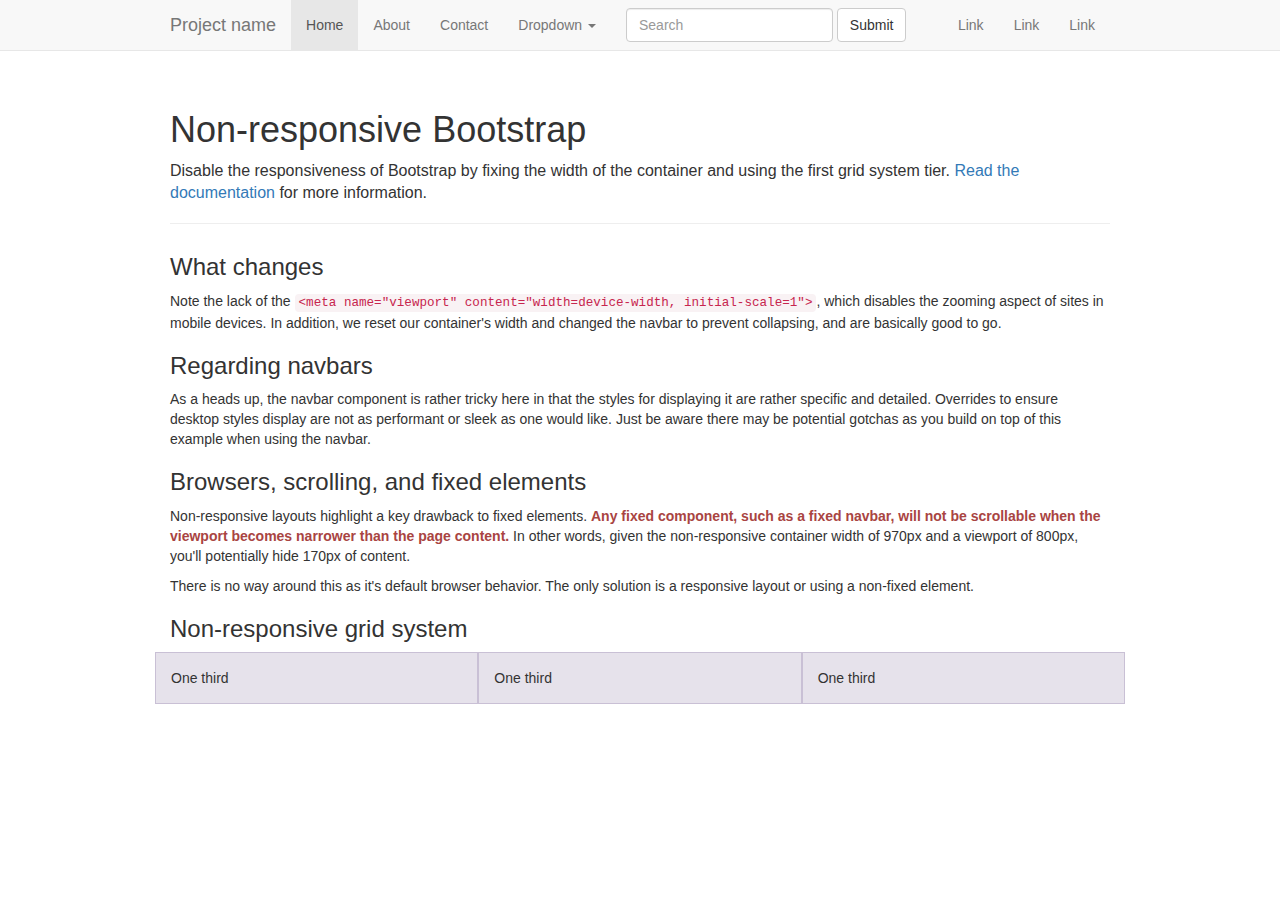
<file: Library/bootstrap-3.3.6/docs/examples/non-responsive/index.html>
<!DOCTYPE html>
<html lang="en">
  <head>
    <meta charset="utf-8">
    <meta http-equiv="X-UA-Compatible" content="IE=edge">
    <!-- The above 2 meta tags *must* come first in the head; any other head content must come *after* these tags -->
    <meta name="description" content="">
    <meta name="author" content="">

    <!-- Note there is no responsive meta tag here -->

    <link rel="icon" href="../../favicon.ico">

    <title>Non-responsive Template for Bootstrap</title>

    <!-- Bootstrap core CSS -->
    <link href="../../dist/css/bootstrap.min.css" rel="stylesheet">

    <!-- IE10 viewport hack for Surface/desktop Windows 8 bug -->
    <link href="../../assets/css/ie10-viewport-bug-workaround.css" rel="stylesheet">

    <!-- Custom styles for this template -->
    <link href="non-responsive.css" rel="stylesheet">

    <!-- Just for debugging purposes. Don't actually copy these 2 lines! -->
    <!--[if lt IE 9]><script src="../../assets/js/ie8-responsive-file-warning.js"></script><![endif]-->
    <script src="../../assets/js/ie-emulation-modes-warning.js"></script>

    <!-- HTML5 shim and Respond.js for IE8 support of HTML5 elements and media queries -->
    <!--[if lt IE 9]>
      <script src="https://oss.maxcdn.com/html5shiv/3.7.2/html5shiv.min.js"></script>
      <script src="https://oss.maxcdn.com/respond/1.4.2/respond.min.js"></script>
    <![endif]-->
  </head>

  <body>

    <!-- Fixed navbar -->
    <nav class="navbar navbar-default navbar-fixed-top">
      <div class="container">
        <div class="navbar-header">
          <!-- The mobile navbar-toggle button can be safely removed since you do not need it in a non-responsive implementation -->
          <a class="navbar-brand" href="#">Project name</a>
        </div>
        <!-- Note that the .navbar-collapse and .collapse classes have been removed from the #navbar -->
        <div id="navbar">
          <ul class="nav navbar-nav">
            <li class="active"><a href="#">Home</a></li>
            <li><a href="#about">About</a></li>
            <li><a href="#contact">Contact</a></li>
            <li class="dropdown">
              <a href="#" class="dropdown-toggle" data-toggle="dropdown" role="button" aria-haspopup="true" aria-expanded="false">Dropdown <span class="caret"></span></a>
              <ul class="dropdown-menu">
                <li><a href="#">Action</a></li>
                <li><a href="#">Another action</a></li>
                <li><a href="#">Something else here</a></li>
                <li role="separator" class="divider"></li>
                <li class="dropdown-header">Nav header</li>
                <li><a href="#">Separated link</a></li>
                <li><a href="#">One more separated link</a></li>
              </ul>
            </li>
          </ul>
          <form class="navbar-form navbar-left" role="search">
            <div class="form-group">
              <input type="text" class="form-control" placeholder="Search">
            </div>
            <button type="submit" class="btn btn-default">Submit</button>
          </form>
          <ul class="nav navbar-nav navbar-right">
            <li><a href="#">Link</a></li>
            <li><a href="#">Link</a></li>
            <li><a href="#">Link</a></li>
          </ul>
        </div><!--/.nav-collapse -->
      </div>
    </nav>

    <div class="container">

      <div class="page-header">
        <h1>Non-responsive Bootstrap</h1>
        <p class="lead">Disable the responsiveness of Bootstrap by fixing the width of the container and using the first grid system tier. <a href="http://getbootstrap.com/getting-started/#disable-responsive">Read the documentation</a> for more information.</p>
      </div>

      <h3>What changes</h3>
      <p>Note the lack of the <code>&lt;meta name="viewport" content="width=device-width, initial-scale=1"&gt;</code>, which disables the zooming aspect of sites in mobile devices. In addition, we reset our container's width and changed the navbar to prevent collapsing, and are basically good to go.</p>

      <h3>Regarding navbars</h3>
      <p>As a heads up, the navbar component is rather tricky here in that the styles for displaying it are rather specific and detailed. Overrides to ensure desktop styles display are not as performant or sleek as one would like. Just be aware there may be potential gotchas as you build on top of this example when using the navbar.</p>

      <h3>Browsers, scrolling, and fixed elements</h3>
      <p>Non-responsive layouts highlight a key drawback to fixed elements. <strong class="text-danger">Any fixed component, such as a fixed navbar, will not be scrollable when the viewport becomes narrower than the page content.</strong> In other words, given the non-responsive container width of 970px and a viewport of 800px, you'll potentially hide 170px of content.</p>
      <p>There is no way around this as it's default browser behavior. The only solution is a responsive layout or using a non-fixed element.</p>

      <h3>Non-responsive grid system</h3>
      <div class="row">
        <div class="col-xs-4">One third</div>
        <div class="col-xs-4">One third</div>
        <div class="col-xs-4">One third</div>
      </div>

    </div> <!-- /container -->


    <!-- Bootstrap core JavaScript
    ================================================== -->
    <!-- Placed at the end of the document so the pages load faster -->
    <script src="https://ajax.googleapis.com/ajax/libs/jquery/1.11.3/jquery.min.js"></script>
    <script>window.jQuery || document.write('<script src="../../assets/js/vendor/jquery.min.js"><\/script>')</script>
    <script src="../../dist/js/bootstrap.min.js"></script>
    <!-- IE10 viewport hack for Surface/desktop Windows 8 bug -->
    <script src="../../assets/js/ie10-viewport-bug-workaround.js"></script>
  </body>
</html>
</file>
<file: Library/bootstrap-3.3.6/docs/examples/blog/blog.css>
/*
 * Globals
 */

body {
  font-family: Georgia, "Times New Roman", Times, serif;
  color: #555;
}

h1, .h1,
h2, .h2,
h3, .h3,
h4, .h4,
h5, .h5,
h6, .h6 {
  margin-top: 0;
  font-family: "Helvetica Neue", Helvetica, Arial, sans-serif;
  font-weight: normal;
  color: #333;
}


/*
 * Override Bootstrap's default container.
 */

@media (min-width: 1200px) {
  .container {
    width: 970px;
  }
}


/*
 * Masthead for nav
 */

.blog-masthead {
  background-color: #428bca;
  -webkit-box-shadow: inset 0 -2px 5px rgba(0,0,0,.1);
          box-shadow: inset 0 -2px 5px rgba(0,0,0,.1);
}

/* Nav links */
.blog-nav-item {
  position: relative;
  display: inline-block;
  padding: 10px;
  font-weight: 500;
  color: #cdddeb;
}
.blog-nav-item:hover,
.blog-nav-item:focus {
  color: #fff;
  text-decoration: none;
}

/* Active state gets a caret at the bottom */
.blog-nav .active {
  color: #fff;
}
.blog-nav .active:after {
  position: absolute;
  bottom: 0;
  left: 50%;
  width: 0;
  height: 0;
  margin-left: -5px;
  vertical-align: middle;
  content: " ";
  border-right: 5px solid transparent;
  border-bottom: 5px solid;
  border-left: 5px solid transparent;
}


/*
 * Blog name and description
 */

.blog-header {
  padding-top: 20px;
  padding-bottom: 20px;
}
.blog-title {
  margin-top: 30px;
  margin-bottom: 0;
  font-size: 60px;
  font-weight: normal;
}
.blog-description {
  font-size: 20px;
  color: #999;
}


/*
 * Main column and sidebar layout
 */

.blog-main {
  font-size: 18px;
  line-height: 1.5;
}

/* Sidebar modules for boxing content */
.sidebar-module {
  padding: 15px;
  margin: 0 -15px 15px;
}
.sidebar-module-inset {
  padding: 15px;
  background-color: #f5f5f5;
  border-radius: 4px;
}
.sidebar-module-inset p:last-child,
.sidebar-module-inset ul:last-child,
.sidebar-module-inset ol:last-child {
  margin-bottom: 0;
}


/* Pagination */
.pager {
  margin-bottom: 60px;
  text-align: left;
}
.pager > li > a {
  width: 140px;
  padding: 10px 20px;
  text-align: center;
  border-radius: 30px;
}


/*
 * Blog posts
 */

.blog-post {
  margin-bottom: 60px;
}
.blog-post-title {
  margin-bottom: 5px;
  font-size: 40px;
}
.blog-post-meta {
  margin-bottom: 20px;
  color: #999;
}


/*
 * Footer
 */

.blog-footer {
  padding: 40px 0;
  color: #999;
  text-align: center;
  background-color: #f9f9f9;
  border-top: 1px solid #e5e5e5;
}
.blog-footer p:last-child {
  margin-bottom: 0;
}
</file>
<file: Library/bootstrap-3.3.6/docs/examples/carousel/carousel.css>
/* GLOBAL STYLES
-------------------------------------------------- */
/* Padding below the footer and lighter body text */

body {
  padding-bottom: 40px;
  color: #5a5a5a;
}


/* CUSTOMIZE THE NAVBAR
-------------------------------------------------- */

/* Special class on .container surrounding .navbar, used for positioning it into place. */
.navbar-wrapper {
  position: absolute;
  top: 0;
  right: 0;
  left: 0;
  z-index: 20;
}

/* Flip around the padding for proper display in narrow viewports */
.navbar-wrapper > .container {
  padding-right: 0;
  padding-left: 0;
}
.navbar-wrapper .navbar {
  padding-right: 15px;
  padding-left: 15px;
}
.navbar-wrapper .navbar .container {
  width: auto;
}


/* CUSTOMIZE THE CAROUSEL
-------------------------------------------------- */

/* Carousel base class */
.carousel {
  height: 500px;
  margin-bottom: 60px;
}
/* Since positioning the image, we need to help out the caption */
.carousel-caption {
  z-index: 10;
}

/* Declare heights because of positioning of img element */
.carousel .item {
  height: 500px;
  background-color: #777;
}
.carousel-inner > .item > img {
  position: absolute;
  top: 0;
  left: 0;
  min-width: 100%;
  height: 500px;
}


/* MARKETING CONTENT
-------------------------------------------------- */

/* Center align the text within the three columns below the carousel */
.marketing .col-lg-4 {
  margin-bottom: 20px;
  text-align: center;
}
.marketing h2 {
  font-weight: normal;
}
.marketing .col-lg-4 p {
  margin-right: 10px;
  margin-left: 10px;
}


/* Featurettes
------------------------- */

.featurette-divider {
  margin: 80px 0; /* Space out the Bootstrap <hr> more */
}

/* Thin out the marketing headings */
.featurette-heading {
  font-weight: 300;
  line-height: 1;
  letter-spacing: -1px;
}


/* RESPONSIVE CSS
-------------------------------------------------- */

@media (min-width: 768px) {
  /* Navbar positioning foo */
  .navbar-wrapper {
    margin-top: 20px;
  }
  .navbar-wrapper .container {
    padding-right: 15px;
    padding-left: 15px;
  }
  .navbar-wrapper .navbar {
    padding-right: 0;
    padding-left: 0;
  }

  /* The navbar becomes detached from the top, so we round the corners */
  .navbar-wrapper .navbar {
    border-radius: 4px;
  }

  /* Bump up size of carousel content */
  .carousel-caption p {
    margin-bottom: 20px;
    font-size: 21px;
    line-height: 1.4;
  }

  .featurette-heading {
    font-size: 50px;
  }
}

@media (min-width: 992px) {
  .featurette-heading {
    margin-top: 120px;
  }
}
</file>
<file: Library/bootstrap-3.3.6/docs/examples/cover/cover.css>
/*
 * Globals
 */

/* Links */
a,
a:focus,
a:hover {
  color: #fff;
}

/* Custom default button */
.btn-default,
.btn-default:hover,
.btn-default:focus {
  color: #333;
  text-shadow: none; /* Prevent inheritence from `body` */
  background-color: #fff;
  border: 1px solid #fff;
}


/*
 * Base structure
 */

html,
body {
  height: 100%;
  background-color: #333;
}
body {
  color: #fff;
  text-align: center;
  text-shadow: 0 1px 3px rgba(0,0,0,.5);
}

/* Extra markup and styles for table-esque vertical and horizontal centering */
.site-wrapper {
  display: table;
  width: 100%;
  height: 100%; /* For at least Firefox */
  min-height: 100%;
  -webkit-box-shadow: inset 0 0 100px rgba(0,0,0,.5);
          box-shadow: inset 0 0 100px rgba(0,0,0,.5);
}
.site-wrapper-inner {
  display: table-cell;
  vertical-align: top;
}
.cover-container {
  margin-right: auto;
  margin-left: auto;
}

/* Padding for spacing */
.inner {
  padding: 30px;
}


/*
 * Header
 */
.masthead-brand {
  margin-top: 10px;
  margin-bottom: 10px;
}

.masthead-nav > li {
  display: inline-block;
}
.masthead-nav > li + li {
  margin-left: 20px;
}
.masthead-nav > li > a {
  padding-right: 0;
  padding-left: 0;
  font-size: 16px;
  font-weight: bold;
  color: #fff; /* IE8 proofing */
  color: rgba(255,255,255,.75);
  border-bottom: 2px solid transparent;
}
.masthead-nav > li > a:hover,
.masthead-nav > li > a:focus {
  background-color: transparent;
  border-bottom-color: #a9a9a9;
  border-bottom-color: rgba(255,255,255,.25);
}
.masthead-nav > .active > a,
.masthead-nav > .active > a:hover,
.masthead-nav > .active > a:focus {
  color: #fff;
  border-bottom-color: #fff;
}

@media (min-width: 768px) {
  .masthead-brand {
    float: left;
  }
  .masthead-nav {
    float: right;
  }
}


/*
 * Cover
 */

.cover {
  padding: 0 20px;
}
.cover .btn-lg {
  padding: 10px 20px;
  font-weight: bold;
}


/*
 * Footer
 */

.mastfoot {
  color: #999; /* IE8 proofing */
  color: rgba(255,255,255,.5);
}


/*
 * Affix and center
 */

@media (min-width: 768px) {
  /* Pull out the header and footer */
  .masthead {
    position: fixed;
    top: 0;
  }
  .mastfoot {
    position: fixed;
    bottom: 0;
  }
  /* Start the vertical centering */
  .site-wrapper-inner {
    vertical-align: middle;
  }
  /* Handle the widths */
  .masthead,
  .mastfoot,
  .cover-container {
    width: 100%; /* Must be percentage or pixels for horizontal alignment */
  }
}

@media (min-width: 992px) {
  .masthead,
  .mastfoot,
  .cover-container {
    width: 700px;
  }
}
</file>
<file: Library/bootstrap-3.3.6/docs/examples/dashboard/dashboard.css>
/*
 * Base structure
 */

/* Move down content because we have a fixed navbar that is 50px tall */
body {
  padding-top: 50px;
}


/*
 * Global add-ons
 */

.sub-header {
  padding-bottom: 10px;
  border-bottom: 1px solid #eee;
}

/*
 * Top navigation
 * Hide default border to remove 1px line.
 */
.navbar-fixed-top {
  border: 0;
}

/*
 * Sidebar
 */

/* Hide for mobile, show later */
.sidebar {
  display: none;
}
@media (min-width: 768px) {
  .sidebar {
    position: fixed;
    top: 51px;
    bottom: 0;
    left: 0;
    z-index: 1000;
    display: block;
    padding: 20px;
    overflow-x: hidden;
    overflow-y: auto; /* Scrollable contents if viewport is shorter than content. */
    background-color: #f5f5f5;
    border-right: 1px solid #eee;
  }
}

/* Sidebar navigation */
.nav-sidebar {
  margin-right: -21px; /* 20px padding + 1px border */
  margin-bottom: 20px;
  margin-left: -20px;
}
.nav-sidebar > li > a {
  padding-right: 20px;
  padding-left: 20px;
}
.nav-sidebar > .active > a,
.nav-sidebar > .active > a:hover,
.nav-sidebar > .active > a:focus {
  color: #fff;
  background-color: #428bca;
}


/*
 * Main content
 */

.main {
  padding: 20px;
}
@media (min-width: 768px) {
  .main {
    padding-right: 40px;
    padding-left: 40px;
  }
}
.main .page-header {
  margin-top: 0;
}


/*
 * Placeholder dashboard ideas
 */

.placeholders {
  margin-bottom: 30px;
  text-align: center;
}
.placeholders h4 {
  margin-bottom: 0;
}
.placeholder {
  margin-bottom: 20px;
}
.placeholder img {
  display: inline-block;
  border-radius: 50%;
}
</file>
<file: Library/bootstrap-3.3.6/docs/examples/grid/grid.css>
h4 {
  margin-top: 25px;
}
.row {
  margin-bottom: 20px;
}
.row .row {
  margin-top: 10px;
  margin-bottom: 0;
}
[class*="col-"] {
  padding-top: 15px;
  padding-bottom: 15px;
  background-color: #eee;
  background-color: rgba(86,61,124,.15);
  border: 1px solid #ddd;
  border: 1px solid rgba(86,61,124,.2);
}

hr {
  margin-top: 40px;
  margin-bottom: 40px;
}
</file>
<file: Library/bootstrap-3.3.6/docs/examples/jumbotron-narrow/jumbotron-narrow.css>
/* Space out content a bit */
body {
  padding-top: 20px;
  padding-bottom: 20px;
}

/* Everything but the jumbotron gets side spacing for mobile first views */
.header,
.marketing,
.footer {
  padding-right: 15px;
  padding-left: 15px;
}

/* Custom page header */
.header {
  padding-bottom: 20px;
  border-bottom: 1px solid #e5e5e5;
}
/* Make the masthead heading the same height as the navigation */
.header h3 {
  margin-top: 0;
  margin-bottom: 0;
  line-height: 40px;
}

/* Custom page footer */
.footer {
  padding-top: 19px;
  color: #777;
  border-top: 1px solid #e5e5e5;
}

/* Customize container */
@media (min-width: 768px) {
  .container {
    max-width: 730px;
  }
}
.container-narrow > hr {
  margin: 30px 0;
}

/* Main marketing message and sign up button */
.jumbotron {
  text-align: center;
  border-bottom: 1px solid #e5e5e5;
}
.jumbotron .btn {
  padding: 14px 24px;
  font-size: 21px;
}

/* Supporting marketing content */
.marketing {
  margin: 40px 0;
}
.marketing p + h4 {
  margin-top: 28px;
}

/* Responsive: Portrait tablets and up */
@media screen and (min-width: 768px) {
  /* Remove the padding we set earlier */
  .header,
  .marketing,
  .footer {
    padding-right: 0;
    padding-left: 0;
  }
  /* Space out the masthead */
  .header {
    margin-bottom: 30px;
  }
  /* Remove the bottom border on the jumbotron for visual effect */
  .jumbotron {
    border-bottom: 0;
  }
}
</file>
<file: Library/bootstrap-3.3.6/docs/examples/jumbotron/jumbotron.css>
/* Move down content because we have a fixed navbar that is 50px tall */
body {
  padding-top: 50px;
  padding-bottom: 20px;
}
</file>
<file: Library/bootstrap-3.3.6/docs/examples/justified-nav/justified-nav.css>
body {
  padding-top: 20px;
}

.footer {
  padding-top: 40px;
  padding-bottom: 40px;
  margin-top: 40px;
  border-top: 1px solid #eee;
}

/* Main marketing message and sign up button */
.jumbotron {
  text-align: center;
  background-color: transparent;
}
.jumbotron .btn {
  padding: 14px 24px;
  font-size: 21px;
}

/* Customize the nav-justified links to be fill the entire space of the .navbar */

.nav-justified {
  background-color: #eee;
  border: 1px solid #ccc;
  border-radius: 5px;
}
.nav-justified > li > a {
  padding-top: 15px;
  padding-bottom: 15px;
  margin-bottom: 0;
  font-weight: bold;
  color: #777;
  text-align: center;
  background-color: #e5e5e5; /* Old browsers */
  background-image: -webkit-gradient(linear, left top, left bottom, from(#f5f5f5), to(#e5e5e5));
  background-image: -webkit-linear-gradient(top, #f5f5f5 0%, #e5e5e5 100%);
  background-image:      -o-linear-gradient(top, #f5f5f5 0%, #e5e5e5 100%);
  background-image:         linear-gradient(to bottom, #f5f5f5 0%,#e5e5e5 100%);
  filter: progid:DXImageTransform.Microsoft.gradient( startColorstr='#f5f5f5', endColorstr='#e5e5e5',GradientType=0 ); /* IE6-9 */
  background-repeat: repeat-x; /* Repeat the gradient */
  border-bottom: 1px solid #d5d5d5;
}
.nav-justified > .active > a,
.nav-justified > .active > a:hover,
.nav-justified > .active > a:focus {
  background-color: #ddd;
  background-image: none;
  -webkit-box-shadow: inset 0 3px 7px rgba(0,0,0,.15);
          box-shadow: inset 0 3px 7px rgba(0,0,0,.15);
}
.nav-justified > li:first-child > a {
  border-radius: 5px 5px 0 0;
}
.nav-justified > li:last-child > a {
  border-bottom: 0;
  border-radius: 0 0 5px 5px;
}

@media (min-width: 768px) {
  .nav-justified {
    max-height: 52px;
  }
  .nav-justified > li > a {
    border-right: 1px solid #d5d5d5;
    border-left: 1px solid #fff;
  }
  .nav-justified > li:first-child > a {
    border-left: 0;
    border-radius: 5px 0 0 5px;
  }
  .nav-justified > li:last-child > a {
    border-right: 0;
    border-radius: 0 5px 5px 0;
  }
}

/* Responsive: Portrait tablets and up */
@media screen and (min-width: 768px) {
  /* Remove the padding we set earlier */
  .masthead,
  .marketing,
  .footer {
    padding-right: 0;
    padding-left: 0;
  }
}
</file>
<file: Library/bootstrap-3.3.6/docs/examples/navbar-fixed-top/navbar-fixed-top.css>
body {
  min-height: 2000px;
  padding-top: 70px;
}
</file>
<file: Library/bootstrap-3.3.6/docs/examples/navbar-static-top/navbar-static-top.css>
body {
  min-height: 2000px;
}

.navbar-static-top {
  margin-bottom: 19px;
}
</file>
<file: Library/bootstrap-3.3.6/docs/examples/navbar/navbar.css>
body {
  padding-top: 20px;
  padding-bottom: 20px;
}

.navbar {
  margin-bottom: 20px;
}
</file>
<file: Library/bootstrap-3.3.6/docs/examples/non-responsive/non-responsive.css>
/* Template-specific stuff
 *
 * Customizations just for the template; these are not necessary for anything
 * with disabling the responsiveness.
 */

/* Account for fixed navbar */
body {
  padding-top: 70px;
  padding-bottom: 30px;
}

body,
.navbar-fixed-top,
.navbar-fixed-bottom {
  min-width: 970px;
}

/* Don't let the lead text change font-size. */
.lead {
  font-size: 16px;
}

/* Finesse the page header spacing */
.page-header {
  margin-bottom: 30px;
}
.page-header .lead {
  margin-bottom: 10px;
}


/* Non-responsive overrides
 *
 * Utilize the following CSS to disable the responsive-ness of the container,
 * grid system, and navbar.
 */

/* Reset the container */
.container {
  width: 970px;
  max-width: none !important;
}

/* Demonstrate the grids */
.col-xs-4 {
  padding-top: 15px;
  padding-bottom: 15px;
  background-color: #eee;
  background-color: rgba(86,61,124,.15);
  border: 1px solid #ddd;
  border: 1px solid rgba(86,61,124,.2);
}

.container .navbar-header,
.container .navbar-collapse {
  margin-right: 0;
  margin-left: 0;
}

/* Always float the navbar header */
.navbar-header {
  float: left;
}

/* Undo the collapsing navbar */
.navbar-collapse {
  display: block !important;
  height: auto !important;
  padding-bottom: 0;
  overflow: visible !important;
  visibility: visible !important;
}

.navbar-toggle {
  display: none;
}
.navbar-collapse {
  border-top: 0;
}

.navbar-brand {
  margin-left: -15px;
}

/* Always apply the floated nav */
.navbar-nav {
  float: left;
  margin: 0;
}
.navbar-nav > li {
  float: left;
}
.navbar-nav > li > a {
  padding: 15px;
}

/* Redeclare since we override the float above */
.navbar-nav.navbar-right {
  float: right;
}

/* Undo custom dropdowns */
.navbar .navbar-nav .open .dropdown-menu {
  position: absolute;
  float: left;
  background-color: #fff;
  border: 1px solid #ccc;
  border: 1px solid rgba(0, 0, 0, .15);
  border-width: 0 1px 1px;
  border-radius: 0 0 4px 4px;
  -webkit-box-shadow: 0 6px 12px rgba(0, 0, 0, .175);
          box-shadow: 0 6px 12px rgba(0, 0, 0, .175);
}
.navbar-default .navbar-nav .open .dropdown-menu > li > a {
  color: #333;
}
.navbar .navbar-nav .open .dropdown-menu > li > a:hover,
.navbar .navbar-nav .open .dropdown-menu > li > a:focus,
.navbar .navbar-nav .open .dropdown-menu > .active > a,
.navbar .navbar-nav .open .dropdown-menu > .active > a:hover,
.navbar .navbar-nav .open .dropdown-menu > .active > a:focus {
  color: #fff !important;
  background-color: #428bca !important;
}
.navbar .navbar-nav .open .dropdown-menu > .disabled > a,
.navbar .navbar-nav .open .dropdown-menu > .disabled > a:hover,
.navbar .navbar-nav .open .dropdown-menu > .disabled > a:focus {
  color: #999 !important;
  background-color: transparent !important;
}

/* Undo form expansion */
.navbar-form {
  float: left;
  width: auto;
  padding-top: 0;
  padding-bottom: 0;
  margin-right: 0;
  margin-left: 0;
  border: 0;
  -webkit-box-shadow: none;
          box-shadow: none;
}

/* Copy-pasted from forms.less since we mixin the .form-inline styles. */
.navbar-form .form-group {
  display: inline-block;
  margin-bottom: 0;
  vertical-align: middle;
}

.navbar-form .form-control {
  display: inline-block;
  width: auto;
  vertical-align: middle;
}

.navbar-form .form-control-static {
  display: inline-block;
}

.navbar-form .input-group {
  display: inline-table;
  vertical-align: middle;
}

.navbar-form .input-group .input-group-addon,
.navbar-form .input-group .input-group-btn,
.navbar-form .input-group .form-control {
  width: auto;
}

.navbar-form .input-group > .form-control {
  width: 100%;
}

.navbar-form .control-label {
  margin-bottom: 0;
  vertical-align: middle;
}

.navbar-form .radio,
.navbar-form .checkbox {
  display: inline-block;
  margin-top: 0;
  margin-bottom: 0;
  vertical-align: middle;
}

.navbar-form .radio label,
.navbar-form .checkbox label {
  padding-left: 0;
}

.navbar-form .radio input[type="radio"],
.navbar-form .checkbox input[type="checkbox"] {
  position: relative;
  margin-left: 0;
}

.navbar-form .has-feedback .form-control-feedback {
  top: 0;
}

/* Undo inline form compaction on small screens */
.form-inline .form-group {
  display: inline-block;
  margin-bottom: 0;
  vertical-align: middle;
}

.form-inline .form-control {
  display: inline-block;
  width: auto;
  vertical-align: middle;
}

.form-inline .form-control-static {
  display: inline-block;
}

.form-inline .input-group {
  display: inline-table;
  vertical-align: middle;
}
.form-inline .input-group .input-group-addon,
.form-inline .input-group .input-group-btn,
.form-inline .input-group .form-control {
  width: auto;
}

.form-inline .input-group > .form-control {
  width: 100%;
}

.form-inline .control-label {
  margin-bottom: 0;
  vertical-align: middle;
}

.form-inline .radio,
.form-inline .checkbox {
  display: inline-block;
  margin-top: 0;
  margin-bottom: 0;
  vertical-align: middle;
}
.form-inline .radio label,
.form-inline .checkbox label {
  padding-left: 0;
}

.form-inline .radio input[type="radio"],
.form-inline .checkbox input[type="checkbox"] {
  position: relative;
  margin-left: 0;
}

.form-inline .has-feedback .form-control-feedback {
  top: 0;
}
</file>
<file: Library/bootstrap-3.3.6/js/tests/vendor/qunit.css>
/*!
 * QUnit 1.17.1
 * http://qunitjs.com/
 *
 * Copyright jQuery Foundation and other contributors
 * Released under the MIT license
 * http://jquery.org/license
 *
 * Date: 2015-01-20T19:39Z
 */

/** Font Family and Sizes */

#qunit-tests, #qunit-header, #qunit-banner, #qunit-testrunner-toolbar, #qunit-userAgent, #qunit-testresult {
	font-family: "Helvetica Neue Light", "HelveticaNeue-Light", "Helvetica Neue", Calibri, Helvetica, Arial, sans-serif;
}

#qunit-testrunner-toolbar, #qunit-userAgent, #qunit-testresult, #qunit-tests li { font-size: small; }
#qunit-tests { font-size: smaller; }


/** Resets */

#qunit-tests, #qunit-header, #qunit-banner, #qunit-userAgent, #qunit-testresult, #qunit-modulefilter {
	margin: 0;
	padding: 0;
}


/** Header */

#qunit-header {
	padding: 0.5em 0 0.5em 1em;

	color: #8699A4;
	background-color: #0D3349;

	font-size: 1.5em;
	line-height: 1em;
	font-weight: 400;

	border-radius: 5px 5px 0 0;
}

#qunit-header a {
	text-decoration: none;
	color: #C2CCD1;
}

#qunit-header a:hover,
#qunit-header a:focus {
	color: #FFF;
}

#qunit-testrunner-toolbar label {
	display: inline-block;
	padding: 0 0.5em 0 0.1em;
}

#qunit-banner {
	height: 5px;
}

#qunit-testrunner-toolbar {
	padding: 0.5em 1em 0.5em 1em;
	color: #5E740B;
	background-color: #EEE;
	overflow: hidden;
}

#qunit-userAgent {
	padding: 0.5em 1em 0.5em 1em;
	background-color: #2B81AF;
	color: #FFF;
	text-shadow: rgba(0, 0, 0, 0.5) 2px 2px 1px;
}

#qunit-modulefilter-container {
	float: right;
	padding: 0.2em;
}

.qunit-url-config {
	display: inline-block;
	padding: 0.1em;
}

.qunit-filter {
	display: block;
	float: right;
	margin-left: 1em;
}

/** Tests: Pass/Fail */

#qunit-tests {
	list-style-position: inside;
}

#qunit-tests li {
	padding: 0.4em 1em 0.4em 1em;
	border-bottom: 1px solid #FFF;
	list-style-position: inside;
}

#qunit-tests > li {
	display: none;
}

#qunit-tests li.running,
#qunit-tests li.pass,
#qunit-tests li.fail,
#qunit-tests li.skipped {
	display: list-item;
}

#qunit-tests.hidepass li.running,
#qunit-tests.hidepass li.pass {
	display: none;
}

#qunit-tests li strong {
	cursor: pointer;
}

#qunit-tests li.skipped strong {
	cursor: default;
}

#qunit-tests li a {
	padding: 0.5em;
	color: #C2CCD1;
	text-decoration: none;
}
#qunit-tests li a:hover,
#qunit-tests li a:focus {
	color: #000;
}

#qunit-tests li .runtime {
	float: right;
	font-size: smaller;
}

.qunit-assert-list {
	margin-top: 0.5em;
	padding: 0.5em;

	background-color: #FFF;

	border-radius: 5px;
}

.qunit-collapsed {
	display: none;
}

#qunit-tests table {
	border-collapse: collapse;
	margin-top: 0.2em;
}

#qunit-tests th {
	text-align: right;
	vertical-align: top;
	padding: 0 0.5em 0 0;
}

#qunit-tests td {
	vertical-align: top;
}

#qunit-tests pre {
	margin: 0;
	white-space: pre-wrap;
	word-wrap: break-word;
}

#qunit-tests del {
	background-color: #E0F2BE;
	color: #374E0C;
	text-decoration: none;
}

#qunit-tests ins {
	background-color: #FFCACA;
	color: #500;
	text-decoration: none;
}

/*** Test Counts */

#qunit-tests b.counts                       { color: #000; }
#qunit-tests b.passed                       { color: #5E740B; }
#qunit-tests b.failed                       { color: #710909; }

#qunit-tests li li {
	padding: 5px;
	background-color: #FFF;
	border-bottom: none;
	list-style-position: inside;
}

/*** Passing Styles */

#qunit-tests li li.pass {
	color: #3C510C;
	background-color: #FFF;
	border-left: 10px solid #C6E746;
}

#qunit-tests .pass                          { color: #528CE0; background-color: #D2E0E6; }
#qunit-tests .pass .test-name               { color: #366097; }

#qunit-tests .pass .test-actual,
#qunit-tests .pass .test-expected           { color: #999; }

#qunit-banner.qunit-pass                    { background-color: #C6E746; }

/*** Failing Styles */

#qunit-tests li li.fail {
	color: #710909;
	background-color: #FFF;
	border-left: 10px solid #EE5757;
	white-space: pre;
}

#qunit-tests > li:last-child {
	border-radius: 0 0 5px 5px;
}

#qunit-tests .fail                          { color: #000; background-color: #EE5757; }
#qunit-tests .fail .test-name,
#qunit-tests .fail .module-name             { color: #000; }

#qunit-tests .fail .test-actual             { color: #EE5757; }
#qunit-tests .fail .test-expected           { color: #008000; }

#qunit-banner.qunit-fail                    { background-color: #EE5757; }

/*** Skipped tests */

#qunit-tests .skipped {
	background-color: #EBECE9;
}

#qunit-tests .qunit-skipped-label {
	background-color: #F4FF77;
	display: inline-block;
	font-style: normal;
	color: #366097;
	line-height: 1.8em;
	padding: 0 0.5em;
	margin: -0.4em 0.4em -0.4em 0;
}

/** Result */

#qunit-testresult {
	padding: 0.5em 1em 0.5em 1em;

	color: #2B81AF;
	background-color: #D2E0E6;

	border-bottom: 1px solid #FFF;
}
#qunit-testresult .module-name {
	font-weight: 700;
}

/** Fixture */

#qunit-fixture {
	position: absolute;
	top: -10000px;
	left: -10000px;
	width: 1000px;
	height: 1000px;
}
</file>
<file: Library/bootstrap-3.3.6/docs/assets/css/ie10-viewport-bug-workaround.css>
/*!
 * IE10 viewport hack for Surface/desktop Windows 8 bug
 * Copyright 2014-2015 Twitter, Inc.
 * Licensed under MIT (https://github.com/twbs/bootstrap/blob/master/LICENSE)
 */

/*
 * See the Getting Started docs for more information:
 * http://getbootstrap.com/getting-started/#support-ie10-width
 */
@-webkit-viewport { width: device-width; }
@-moz-viewport    { width: device-width; }
@-ms-viewport     { width: device-width; }
@-o-viewport      { width: device-width; }
@viewport         { width: device-width; }
</file>
